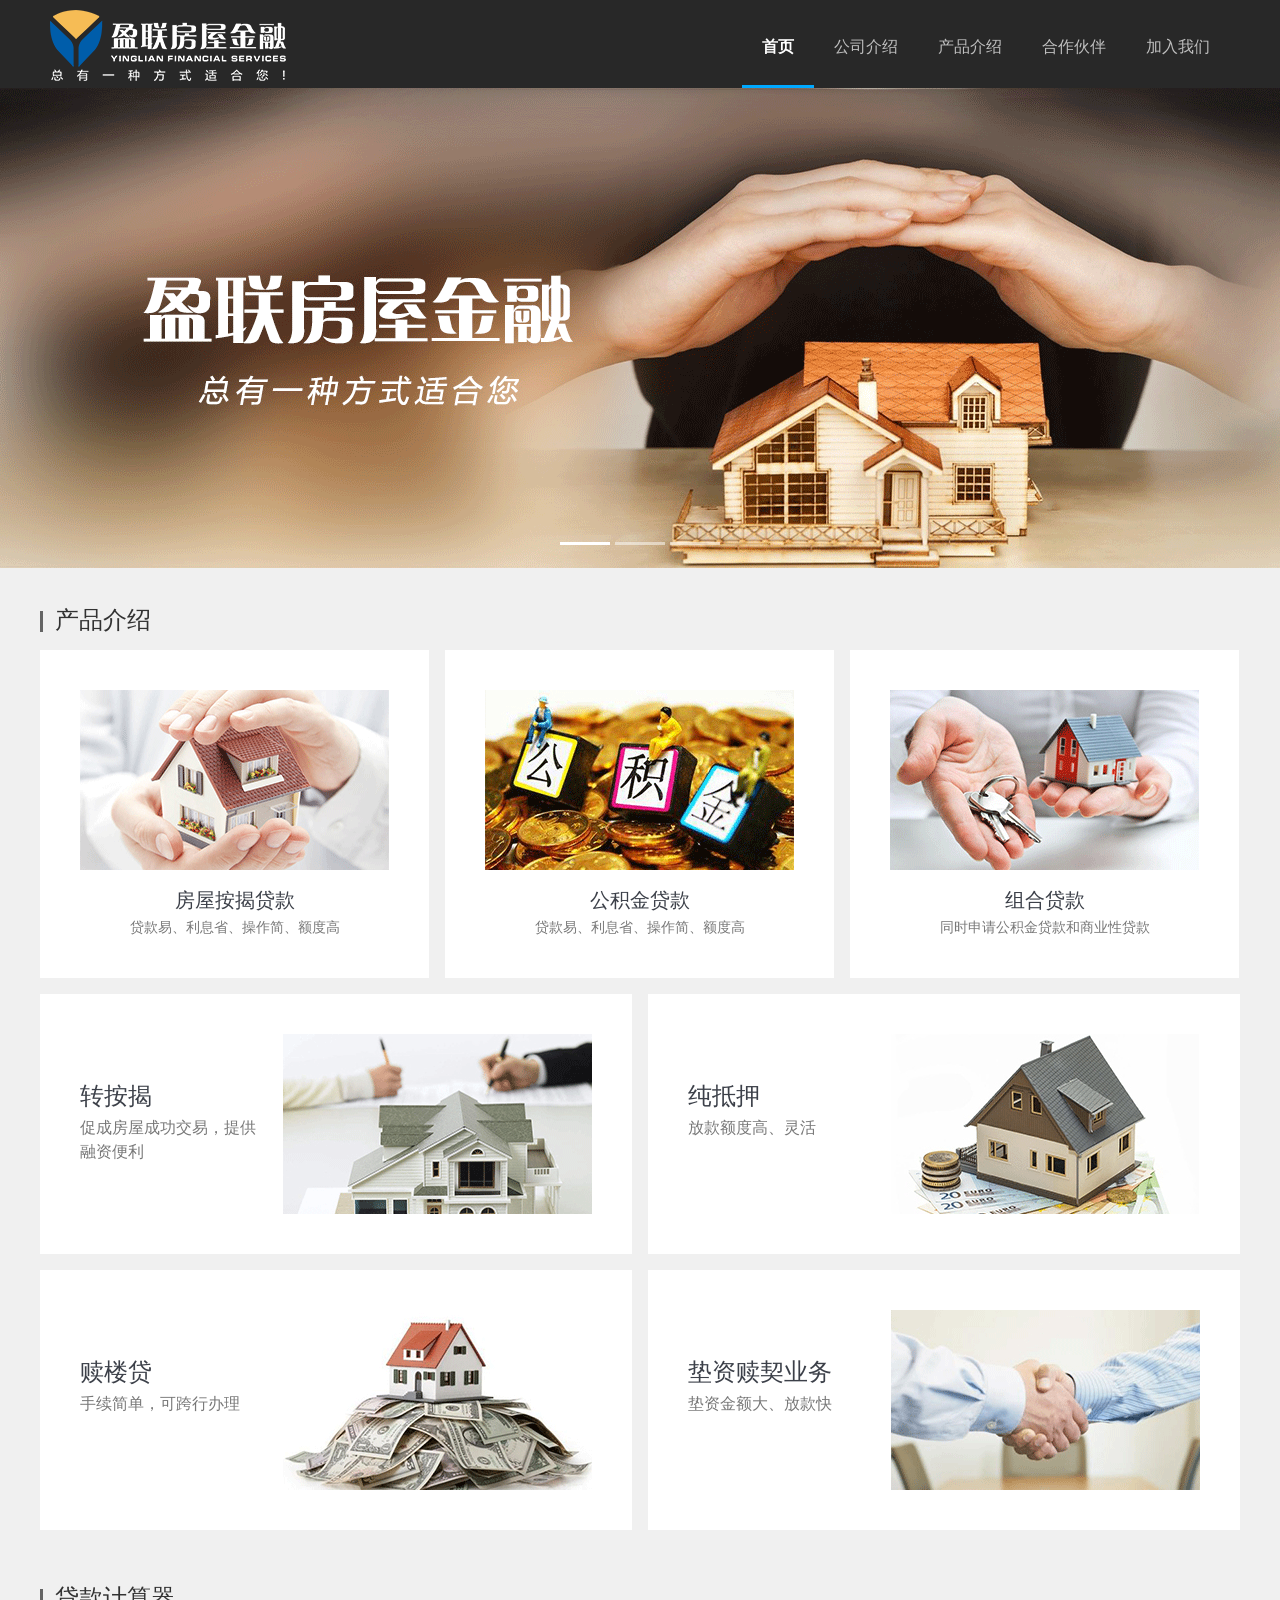
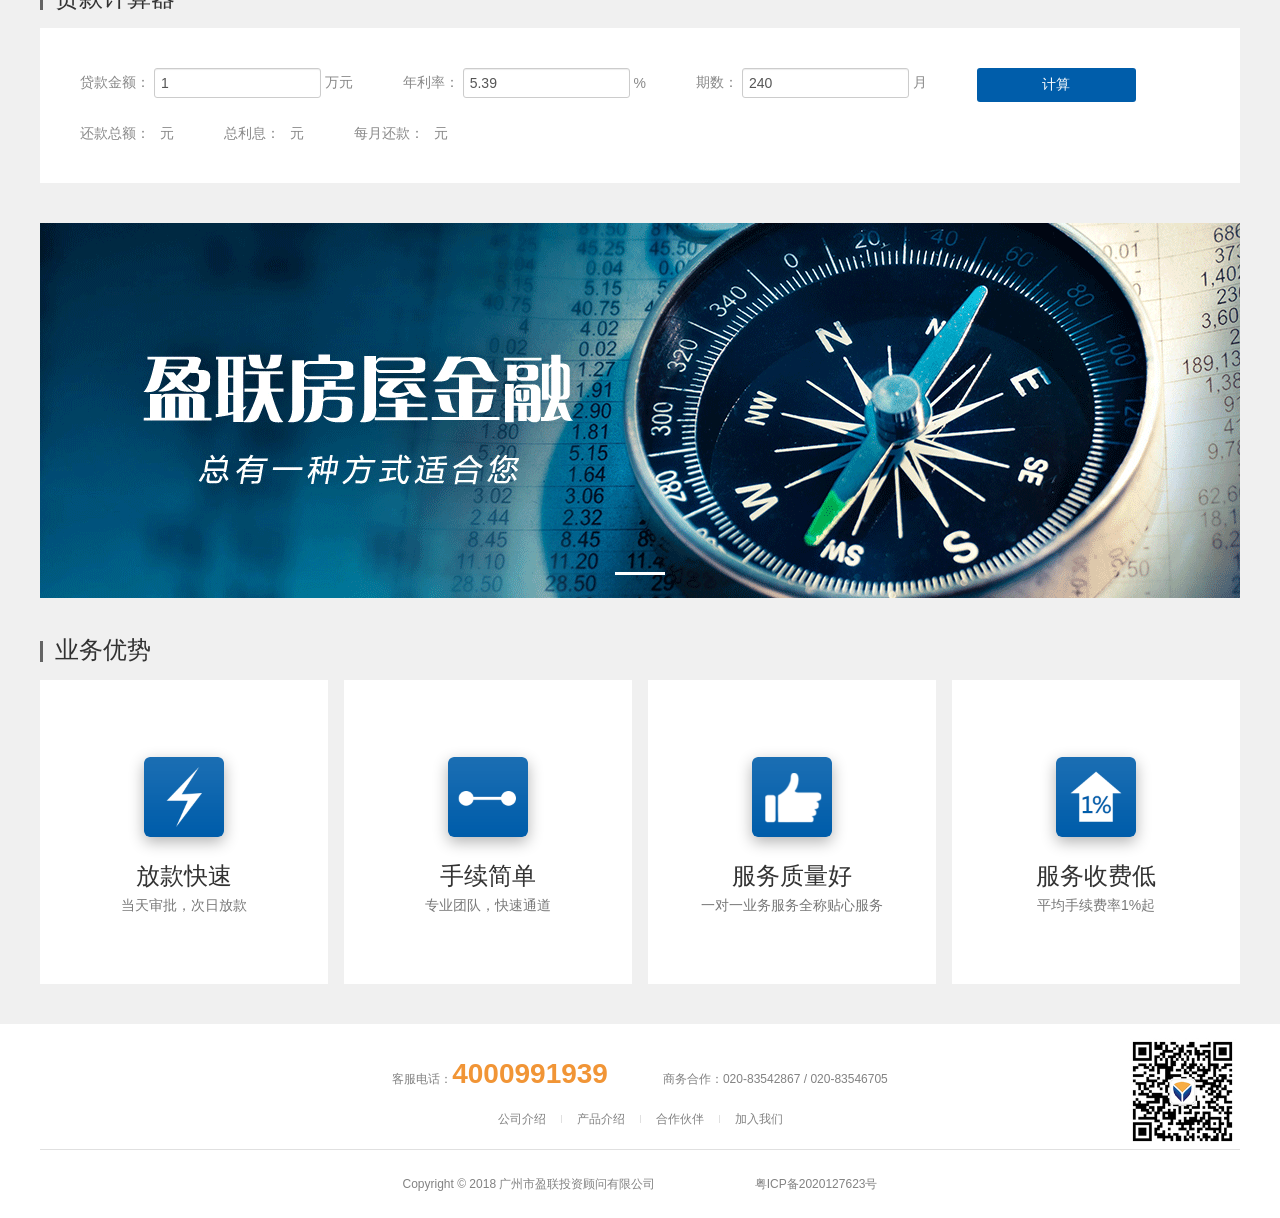
<file: index.html>
<!DOCTYPE HTML>
<html>
<head>
<meta charset="utf-8">
<title>首页-盈联房屋</title>
<meta name="keywords" content="盈联房屋,广州市盈联投资顾问有限公司,二手房贷款,房屋交易按揭,代办房屋交易,按揭咨询,金融服务,按揭服务,贷款手续,商业贷款,公积金贷款,公司介绍,服务介绍">
<meta name="description" content="盈联房屋-为您提供安全、透明、专业的房屋交易代办及咨询服务，手续简单,专业团队一对一贴心服务,手续费率1%起。">
<meta name="viewport" content="width=device-width, initial-scale=1.0">
<link href="css/common.css" rel="stylesheet">
<link href="css/style.css" rel="stylesheet" media="screen and (min-width: 1200px)">
<link href="css/mobilestyle.css" rel="stylesheet" media="screen and (max-width: 1199px)" />
<link href="css/swipeslider.css" rel="stylesheet" type="text/css">
<link rel="shortcut icon" href="img/favicon.ico">
</head>
<body class="body">
<!--******************** NAVBAR ********************-->
<div id="header" class="navbar-wrapper">
  <div class="navbar navbar-inverse navbar-fixed-top">
    <div class="navbar-inner">
      <div class="container"> <a onClick="show()" class="btn btn-navbar"> <span class="icon-bar"></span> <span class="icon-bar"></span> <span class="icon-bar"></span> </a>
        <h1 class="brand"><a href="index.html"><img src="img/logo.png"  alt="盈联房屋金融"/></a></h1>
        <nav id="nav" class="pull-right nav-collapse collapse hidenav">
          <ul id="menu-main" class="nav">
            <li><a class="active" title="首页" href="index.html">首页</a></li>
            <li><a title="公司介绍" href="company.html">公司介绍</a></li>
            <li><a title="产品介绍" href="product.html">产品介绍</a></li>
            <li><a title="合作伙伴" href="partner.html">合作伙伴</a></li>
            <li><a title="加入我们" href="caceer.html">加入我们</a></li>
          </ul>
        </nav>
      </div>
    </div>
  </div>
</div>
<div id="top"></div>
<!--******************** banner ********************-->
<div id="banner" class="section single-page">
  <article class="container">
    <section>
      <figure id="full_feature" class="swipslider">
        <ul class="sw-slides" style="transform: translateX(0px);">
          <li class="sw-slide slideimg1"> </li>
          <li class="sw-slide slideimg2"> </li>
          <li class="sw-slide slideimg3"> </li>
        </ul>
      </figure>
    </section>
  </article>
</div>
<!--******************** 产品介绍********************-->
<div id="product" class="section single-page scrollblock">
  <div class="container main">
    <h1 class="heading"><i class="title-decoration"></i>产品介绍</h1>
    <div class="row">
      <div class="col3 product">
        <div class="flexbox horizontal hor_s ver_c">
          <div class="mask2"><img src="img/product_img01.png" alt=""></div>
          <div class="inside">
            <h2>房屋按揭贷款</h2>
            <p>贷款易、利息省、操作简、额度高</p>
          </div>
        </div>
        <div class="ProductLink"><a title="房屋按揭贷款" href="ProductDetails.html#lyaj"></a></div>
      </div>
      <div class="col3 product">
        <div class="flexbox horizontal hor_s ver_c">
          <div class="mask2"><img src="img/product_img02.png" alt=""></div>
          <div class="inside">
            <h2>公积金贷款</h2>
            <p>贷款易、利息省、操作简、额度高</p>
          </div>
        </div>
        <div class="ProductLink"><a title="公积金贷款" href="ProductDetails.html#gjjdk"></a></div>
      </div>
      <div class="col3 product">
        <div class="flexbox horizontal hor_s ver_c">
          <div class="mask2"><img src="img/product_img03.png" alt=""></div>
          <div class="inside">
            <h2>组合贷款</h2>
            <p>同时申请公积金贷款和商业性贷款</p>
          </div>
        </div>
        <div class="ProductLink"><a title="组合贷款" href="ProductDetails.html#zhdk"></a></div>
      </div>
      <div class="col2 product">
        <div class="flexbox horizontal hor_s ver_c">
          <div class="mask2"><img src="img/product_img04.png" alt=""></div>
          <div class="inside">
            <h2>转按揭</h2>
            <p>促成房屋成功交易，提供融资便利</p>
          </div>
        </div>
        <div class="ProductLink"><a title="转按揭" href="ProductDetails.html#zaj"></a></div>
      </div>
      <div class="col2 product">
        <div class="flexbox horizontal hor_s ver_c">
          <div class="mask2"><img src="img/product_img05.png" alt=""></div>
          <div class="inside">
            <h2>纯抵押 </h2>
            <p>放款额度高、灵活</p>
          </div>
        </div>
        <div class="ProductLink"><a title="纯抵押" href="ProductDetails.html#cdy"></a></div>
      </div>
      <div class="col2 product">
        <div class="flexbox horizontal hor_s ver_c">
          <div class="mask2"><img src="img/product_img06.png" alt=""></div>
          <div class="inside">
            <h2>赎楼贷 </h2>
            <p>手续简单，可跨行办理</p>
          </div>
        </div>
        <div class="ProductLink"><a title="赎楼贷" href="ProductDetails.html#sld"></a></div>
      </div>
      <div class="col2 product">
        <div class="flexbox horizontal hor_s ver_c">
          <div class="mask2"><img src="img/product_img07.png" alt=""></div>
          <div class="inside">
            <h2>垫资赎契业务</h2>
            <p>垫资金额大、放款快</p>
          </div>
        </div>
        <div class="ProductLink"><a title="垫资赎契业务" href="ProductDetails.html#dzsq"></a></div>
      </div>
    </div>
  </div>
</div>
<!--******************** 贷款计算器  ********************-->
<div id="calculator" class="section single-page">
  <div class="container main">
    <h1 class="heading"><i class="title-decoration"></i>贷款计算器</h1>
    <div class="cont_box">
      <form class="cform-form">
        <div class="inputbar">
          <div class="span6 flexbox horizontal hor_s ver_c">
            <label>贷款金额：</label>
            <input type="number" id="TotalLoan" name="" placeholder="仅限到小数点后两位" class="cform-text" size="40" step="0.01" value="1"/>
            <span class="unit">万元</span> </div>
          <div class="span6 flexbox horizontal hor_s ver_c">
            <label>年利率：</label>
            <input type="number" id="AnnualInterestRate" name="" placeholder="仅限到小数点后三位" class="cform-text" size="40" step="0.001" value="5.39"/>
            <span class="unit">%</span> </div>
          <script>
            var placeHolder = function(ele){
            if(ele && !("placeholder" in document.createElement("input"))){
                placeholder = ele.getAttribute("placeholder");
 
                ele.onfocus = function(){
                    if(this.value === placeholder){
                        this.value = "";
                    }
                    this.style.color = "";
                }
                ele.onblur = function(){
                    if(this.value === ""){
                        this.value = placeholder;
                        this.style.color = "#cccccc";
                    }
                };
                if(ele.value === ""){
                    ele.value = placeholder;
                    ele.style.color = "#cccccc";
                }
            }
        }
            </script>
          <div class="span6 flexbox horizontal hor_s ver_c">
            <label>期数：</label>
            <input type="number" id="NumberOfPeriods" name="" placeholder="请输入整数" class="cform-text" size="40" value="240" />
            <span class="unit">月</span> </div>
          <div class="pull-left">
            <input type="button" value="计算" class="cform-submit pull-left" onClick="count()" />
          </div>
        </div>
      </form>
      <div class="calculation_results clearfix clear">
        <div class="item1">还款总额：<b id="TotalRepayment"></b>元</div>
        <div class="item1">总利息：<b id="TotalInterest"></b>元</div>
        <div class="item1">每月还款：<b id="MonthlyRepayment"></b>元</div>
      </div>
    </div>
  </div>
</div>
<div id="adv" class="section single-page">
  <article class="container">
    <section>
      <figure id="con_feature" class="swipslider">
        <ul class="sw-slides" style="transform: translateX(0px);">
          <li class="sw-slide slideimg_s1"> </li>
          <!-- <li class="sw-slide slideimg_s2"> </li>
          <li class="sw-slide slideimg_s3"> </li> -->
        </ul>
      </figure>
    </section>
  </article>
</div>
<!--******************** 业务优势  ********************-->
<div id="ywys" class="section single-page">
  <div class="container main">
    <h1 class="heading"><i class="title-decoration"></i>业务优势</h1>
    <div class="row flexbox horizontal con_ywys">
      <div class="span3">
        <div class="icon_ywys"><img src="img/icon_ywys01.png"  alt=""/></div>
        <h2>放款快速</h2>
        <p>当天审批，次日放款</p>
      </div>
      <div class="span3">
        <div class="icon_ywys"><img src="img/icon_ywys02.png"  alt=""/></div>
        <h2>手续简单</h2>
        <p>专业团队，快速通道</p>
      </div>
      <div class="span3">
        <div class="icon_ywys"><img src="img/icon_ywys03.png"  alt=""/></div>
        <h2>服务质量好</h2>
        <p>一对一业务服务<span class="block hide">，</span>全称贴心服务</p>
      </div>
      <div class="span3">
        <div class="icon_ywys"><img src="img/icon_ywys04.png"  alt=""/></div>
        <h2>服务收费低</h2>
        <p>平均手续费率1%起</p>
      </div>
    </div>
  </div>
</div>
<!--***********************页脚**************************-->
<div class="footer-wrapper">
  <div class="container">
    <div class="footer">
      <div class="ORcode_wrapper">
        <div class="ORcode_img"><img src="img/QRcode.png"  alt=""/></div>
      </div>
      <p><span class="block">客服电话：<b class="orange">4000991939</b></span><span class="block">商务合作：020-83542867<i class="rightSlash"> / </i><em class="block">020-83546705</em></span></p>
      <p class="sitemap"><a href="company.html">公司介绍</a><i class="interval_line"></i><a href="product.html">产品介绍</a><i class="interval_line"></i><a href="partner.html">合作伙伴</a><i class="interval_line"></i><a href="caceer.html">加入我们</a></p>
      <hr>
      <p class="copyright"><span class="offset_r2">Copyright © 2018 广州市盈联投资顾问有限公司</span>
        <a href="https://beian.miit.gov.cn/"><span class="block">粤ICP备2020127623号</span></a>
      </p>
    </div>
  </div>
</div>
<script type="text/javascript" src="js/response.js"></script>
<script type="text/javascript" src="js/mobile.js"></script>
<script src="js/jquery.min.js"></script>
<script type="text/javascript" src="js/swipeslider.min.js"></script>
<script type="text/javascript" src="js/calculator.js"></script>
<script type="text/javascript">
		$(window).load(function() {
		      $('#full_feature').swipeslider();
			  $('#con_feature').swipeslider();
		    });
	</script>
</body>
</html>
</file>
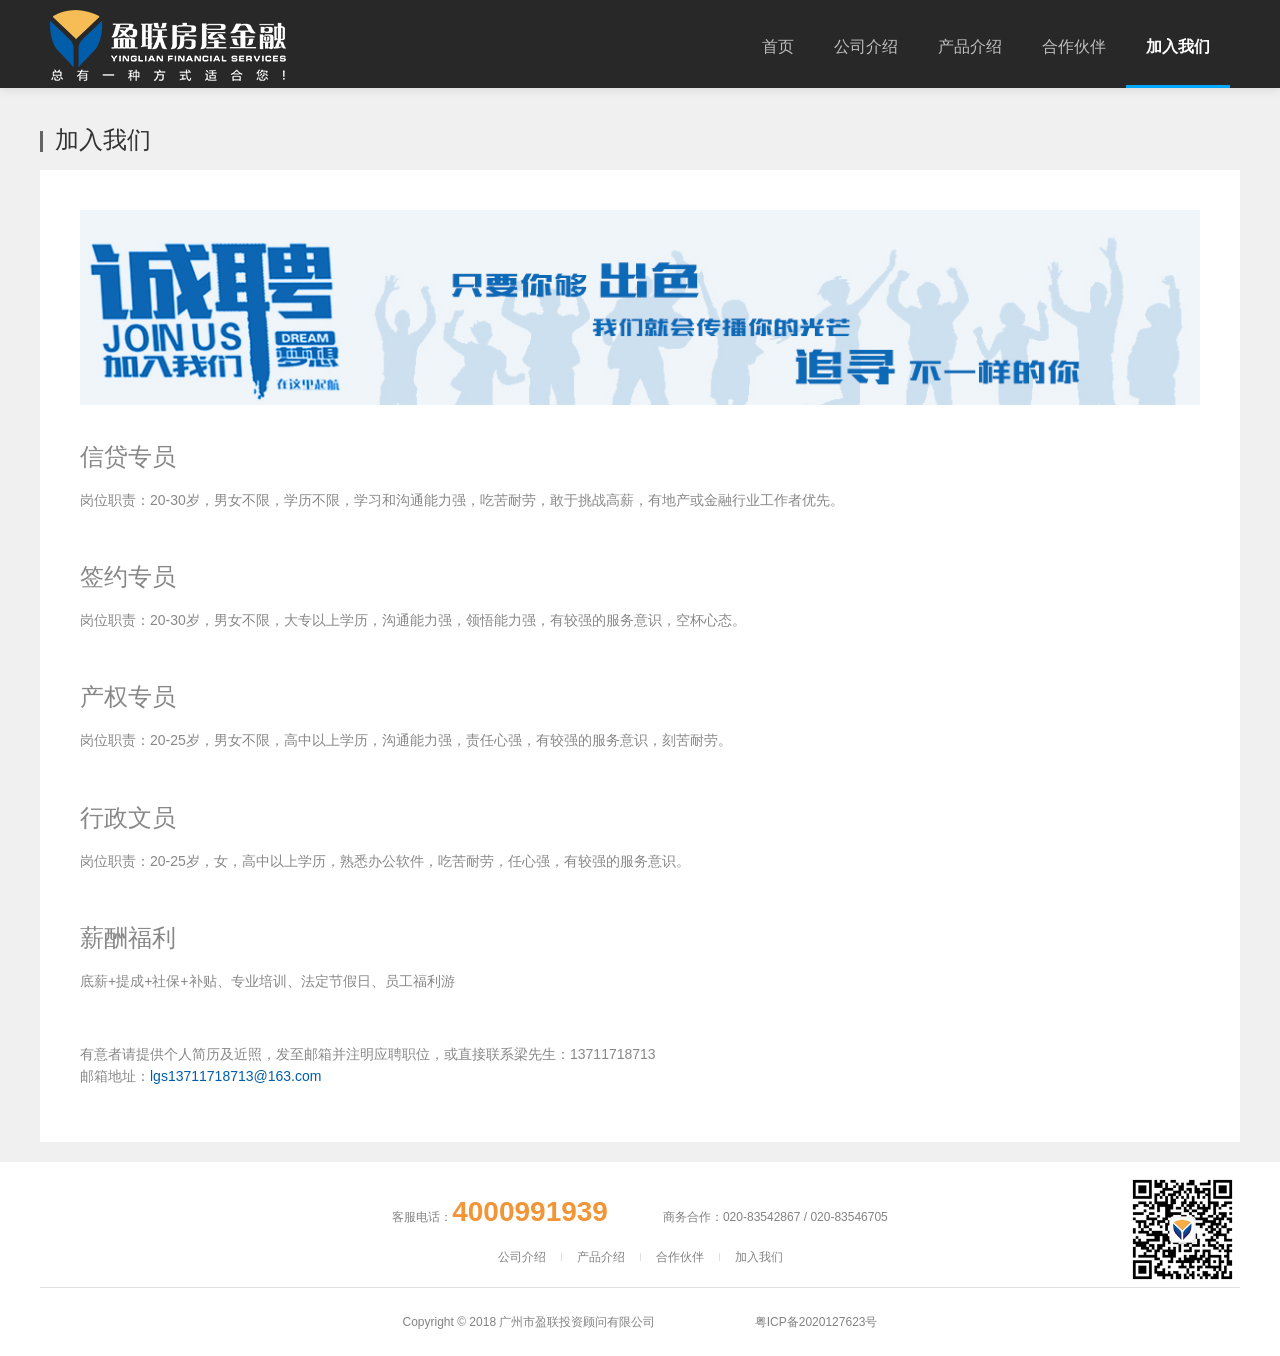
<file: caceer.html>
<!DOCTYPE HTML>
<html>
<head>
<meta charset="utf-8">
<title>加入我们-盈联房屋金融</title>
<meta name="keywords" content="公司招聘,招贤纳士,岗位需求,加入我们">
<meta name="description" content="广州市盈联投资顾问有限公司是一家深耕本地的地产金融服务公司.现面向广大社会诚招各类精英人才。加入盈联，成就你的人生梦想。">
<meta name="viewport" content="width=device-width, initial-scale=1.0">
<link href="css/common.css" rel="stylesheet">
<link href="css/style.css" rel="stylesheet" media="screen and (min-width: 1200px)">
<link href="css/mobilestyle.css" rel="stylesheet" media="screen and (max-width: 1199px)" />
<link href="css/swipeslider.css" rel="stylesheet" type="text/css">
<link rel="shortcut icon" href="img/favicon.ico">
<script type="text/javascript" src="js/response.js"></script>
<script type="text/javascript" src="js/mobile.js"></script>
</head>
<body class="body">
<!--******************** NAVBAR ********************-->
<div id="header" class="navbar-wrapper">
  <div class="navbar navbar-inverse navbar-fixed-top">
    <div class="navbar-inner">
      <div class="container"> <a onClick="show()" class="btn btn-navbar"> <span class="icon-bar"></span> <span class="icon-bar"></span> <span class="icon-bar"></span> </a>
        <h1 class="brand"><a href="index.html"><img src="img/logo.png"  alt="盈联房屋金融"/></a></h1>
        <nav id="nav" class="pull-right nav-collapse collapse hidenav">
          <ul id="menu-main" class="nav">
            <li><a title="首页" href="index.html">首页</a></li>
            <li><a title="公司介绍" href="company.html">公司介绍</a></li>
            <li><a title="产品介绍" href="product.html">产品介绍</a></li>
            <li><a title="合作伙伴" href="partner.html">合作伙伴</a></li>
            <li><a class="active" title="加入我们" href="caceer.html">加入我们</a></li>
          </ul>
        </nav>
      </div>
    </div>
  </div>
</div>
<div id="top"></div>
<!--******************** 加入我们 ********************-->
<div id="caceer" class="section single-page">
  <div class="container">
    <h1 class="heading"><i class="title-decoration"></i>加入我们</h1>
    <div class="cont_box">
      <p class="imgrow"><img src="img/caceer.png"  alt=""/></p>
      <div class="article">
        <h1>信贷专员</h1>
        <p> 岗位职责：20-30岁，男女不限，学历不限，学习和沟通能力强，吃苦耐劳，敢于挑战高薪，有地产或金融行业工作者优先。 </p>
        <h1>签约专员</h1>
        <p> 岗位职责：20-30岁，男女不限，大专以上学历，沟通能力强，领悟能力强，有较强的服务意识，空杯心态。 </p>
        <h1>产权专员</h1>
        <p> 岗位职责：20-25岁，男女不限，高中以上学历，沟通能力强，责任心强，有较强的服务意识，刻苦耐劳。 </p>
        <h1>行政文员</h1>
        <p> 岗位职责：20-25岁，女，高中以上学历，熟悉办公软件，吃苦耐劳，任心强，有较强的服务意识。 </p>
        <h1>薪酬福利</h1>
        <p>底薪+提成+社保+补贴、专业培训、法定节假日、员工福利游</p>
        <p>&nbsp;</p>
        <p>有意者请提供个人简历及近照，发至邮箱并注明应聘职位，或直接联系梁先生：13711718713<br>
          邮箱地址：<a href="mailto:lgs13711718713@163.com">lgs13711718713@163.com</a></p>
      </div>
    </div>
  </div>
</div>

<!--***********************页脚**************************-->
<div class="footer-wrapper">
  <div class="container">
    <div class="footer">
      <div class="ORcode_wrapper">
        <div class="ORcode_img"><img src="img/QRcode.png"  alt=""/></div>
      </div>
      <p><span class="block">客服电话：<b class="orange">4000991939</b></span><span class="block">商务合作：020-83542867<i class="rightSlash"> / </i><em class="block">020-83546705</em></span></p>
      <p class="sitemap"><a href="company.html">公司介绍</a><i class="interval_line"></i><a href="product.html">产品介绍</a><i class="interval_line"></i><a href="partner.html">合作伙伴</a><i class="interval_line"></i><a href="caceer.html">加入我们</a></p>
      <hr>
      <p class="copyright"><span class="offset_r2">Copyright © 2018 广州市盈联投资顾问有限公司</span>
        <a href="https://beian.miit.gov.cn/"><span class="block">粤ICP备2020127623号</span></a>
      </p>
    </div>
  </div>
</div>
</body>
</html>
</file>
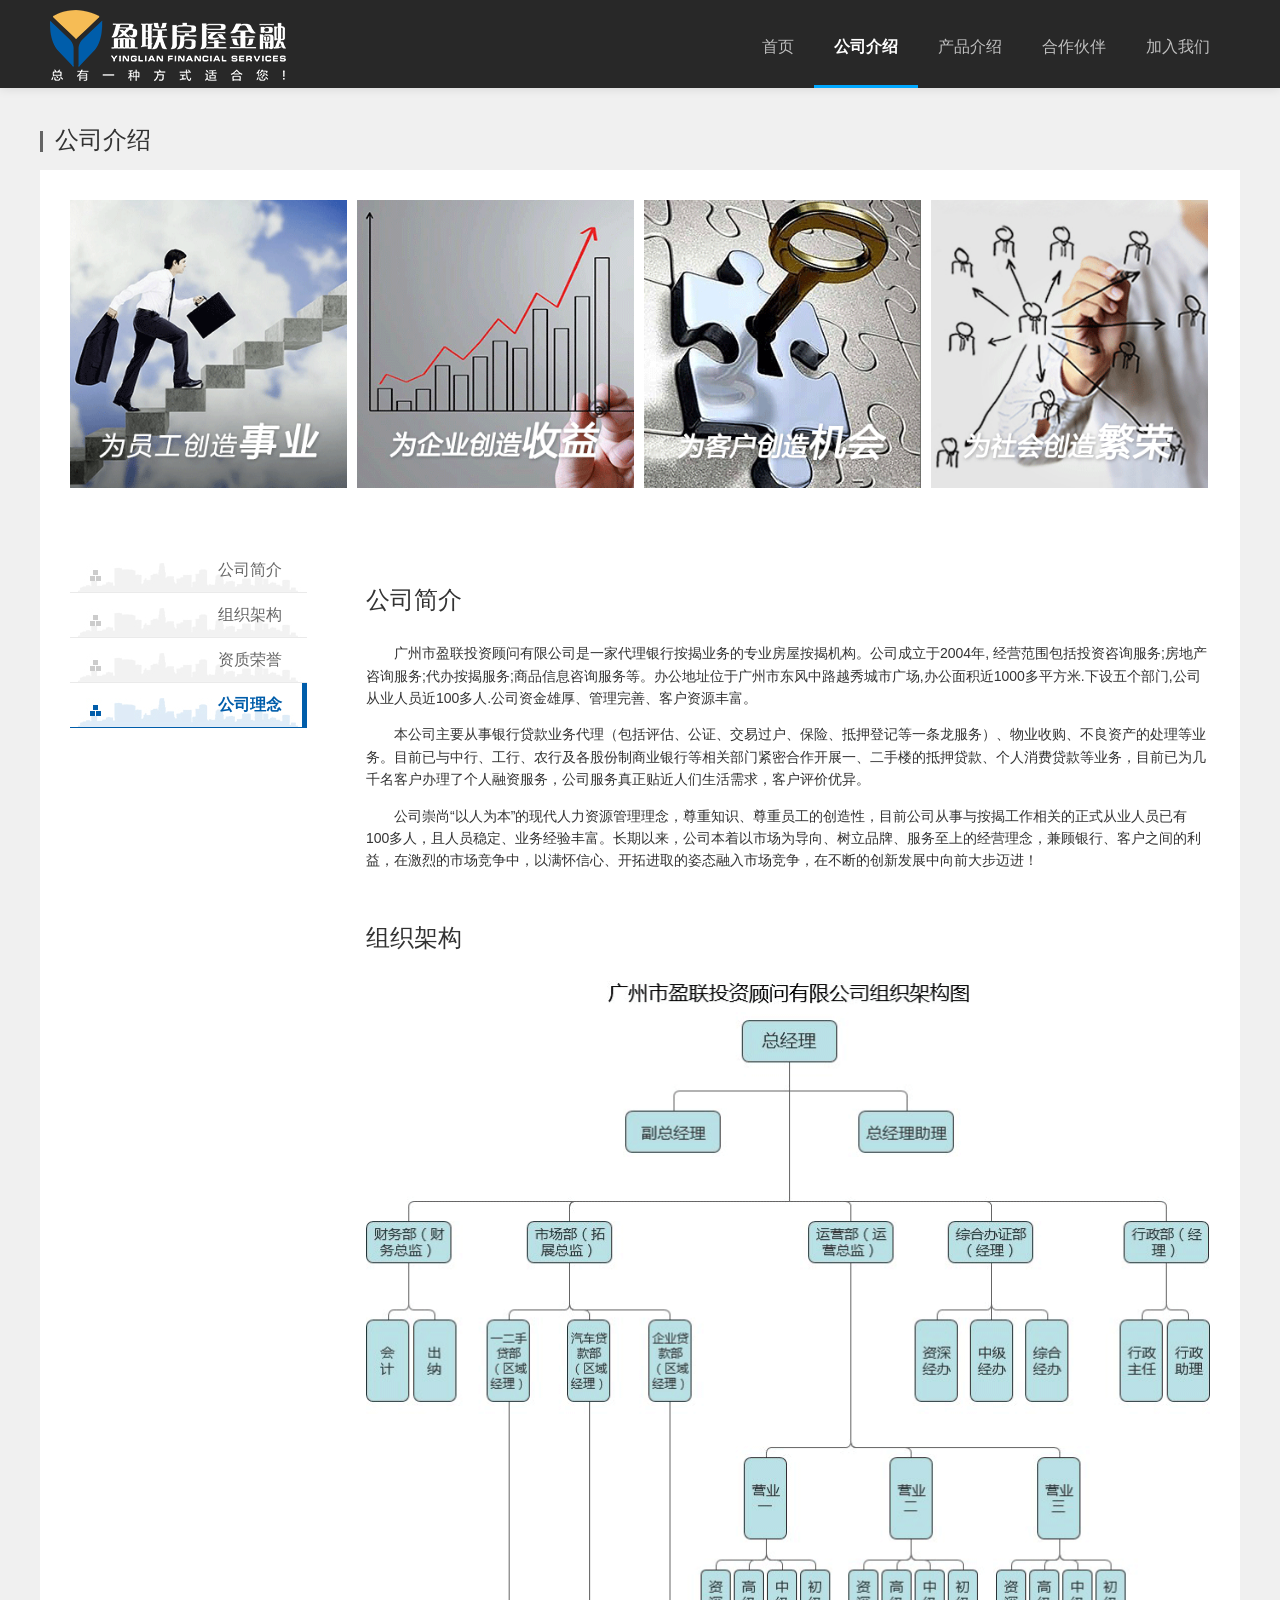
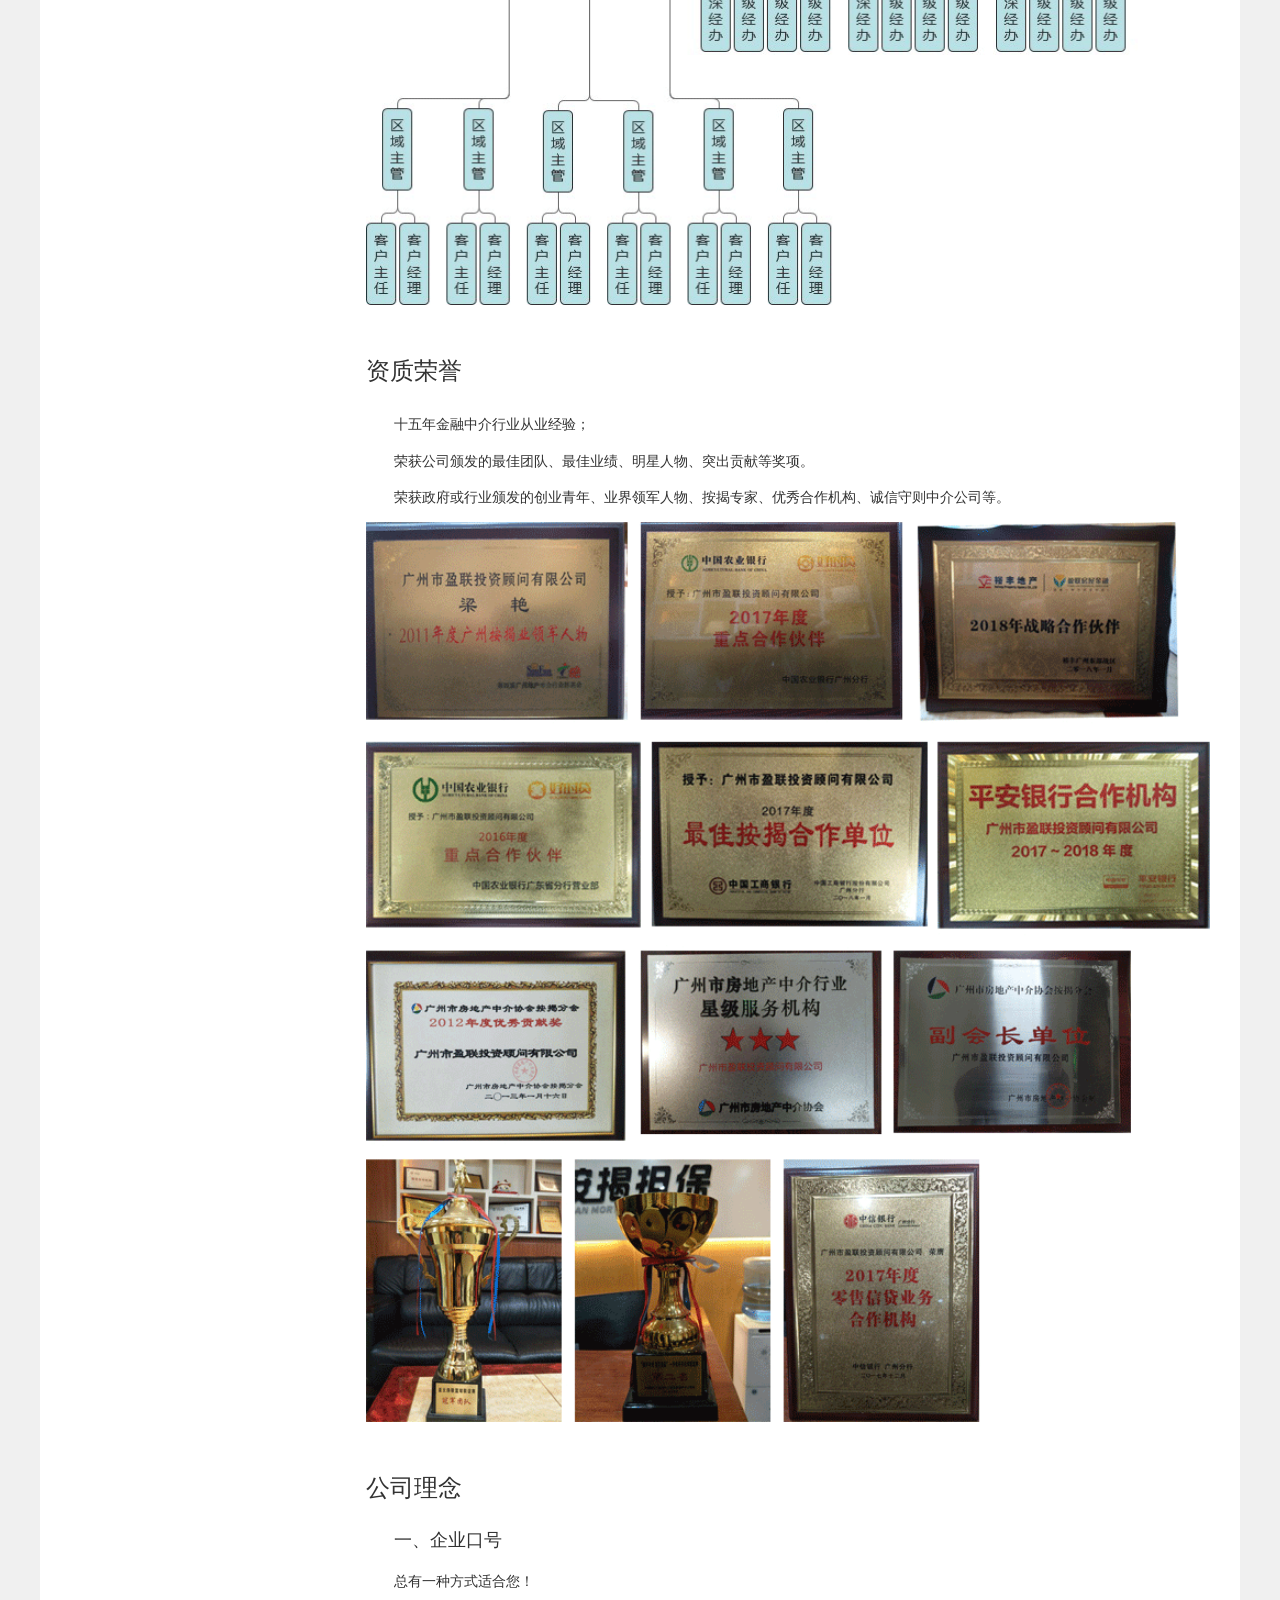
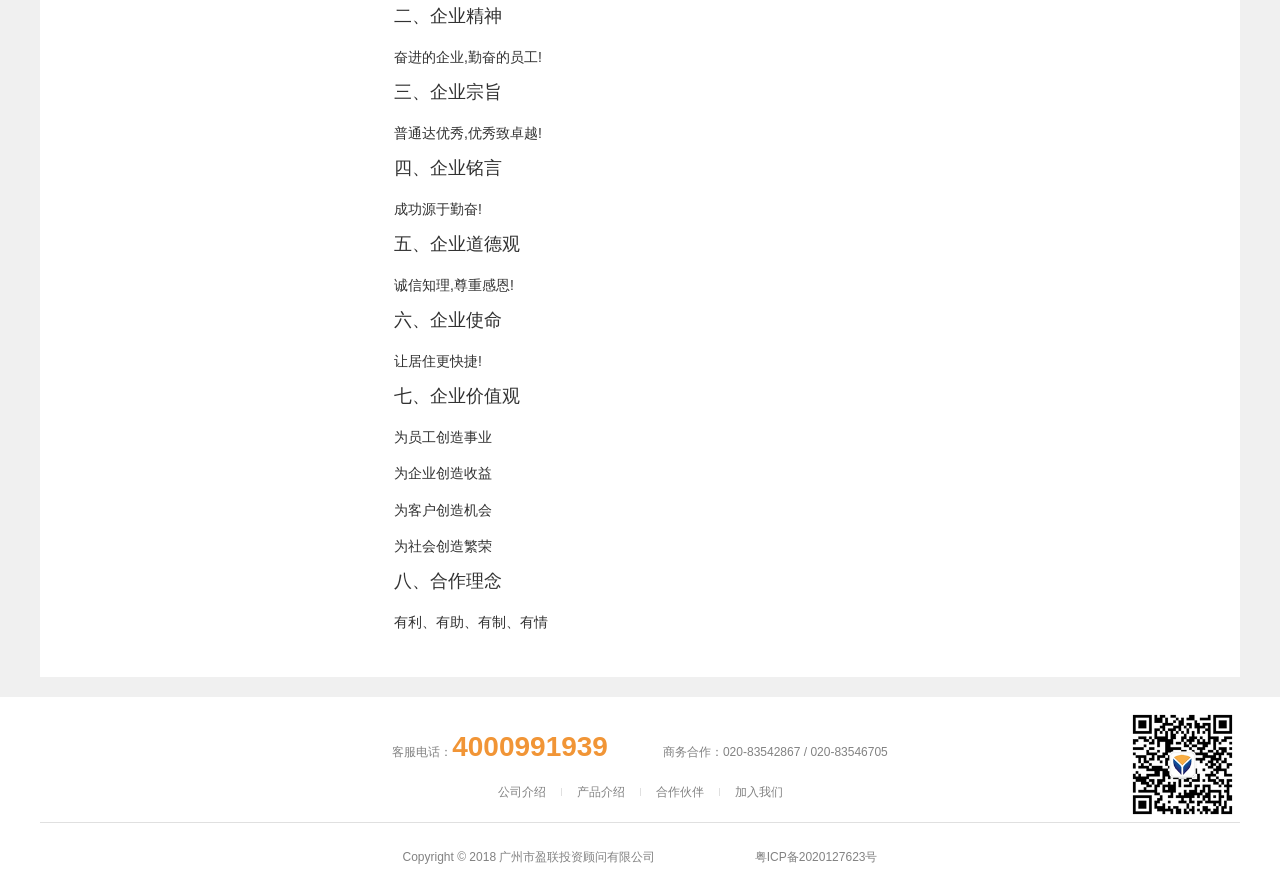
<file: company.html>
<!DOCTYPE HTML>
<html>
<head>
<meta charset="utf-8">
<title>公司介绍-盈联房屋</title>
<meta name="keywords" content="公司介绍,企业介绍,公司简介,组织架构,资质荣誉,公司理念">
<meta name="description" content="盈联房屋-为您提供评估、公证、交易过户、保险、抵押登记一条龙优质服务，真正贴近您的生活需求，为您排忧解难。">
<meta name="viewport" content="width=device-width, initial-scale=1.0">
<link href="css/common.css" rel="stylesheet">
<link href="css/style.css" rel="stylesheet" media="screen and (min-width: 1200px)">
<link href="css/mobilestyle.css" rel="stylesheet" media="screen and (max-width: 1199px)" />
<link href="css/swipeslider.css" rel="stylesheet" type="text/css">
<link rel="shortcut icon" href="img/favicon.ico">
<script type="text/javascript" src="js/response.js"></script>
<script type="text/javascript" src="js/mobile.js"></script>
</head>
<body class="body">
<!--******************** NAVBAR ********************-->
<div id="header" class="navbar-wrapper">
  <div class="navbar navbar-inverse navbar-fixed-top">
    <div class="navbar-inner">
      <div class="container"> <a onClick="show()" class="btn btn-navbar"> <span class="icon-bar"></span> <span class="icon-bar"></span> <span class="icon-bar"></span> </a>
        <h1 class="brand"><a href="index.html"><img src="img/logo.png"  alt="盈联房屋金融"/></a></h1>
        <nav id="nav" class="pull-right nav-collapse collapse hidenav">
          <ul id="menu-main" class="nav">
            <li><a title="首页" href="index.html">首页</a></li>
            <li><a class="active" title="公司介绍" href="company.html">公司介绍</a></li>
            <li><a title="产品介绍" href="product.html">产品介绍</a></li>
            <li><a title="合作伙伴" href="partner.html">合作伙伴</a></li>
            <li><a title="加入我们" href="caceer.html">加入我们</a></li>
          </ul>
        </nav>
      </div>
    </div>
  </div>
</div>
<div id="top"></div>
<!--******************** 公司介绍 ********************-->
<div id="company" class="section single-page">
  <div class="container">
    <h1 class="heading"><i class="title-decoration"></i>公司介绍</h1>
    <div class="inner_box"> 
      <!--********* 企业文化**********-->
      <ul class="qywh flexbox horizontal">
        <li><img src="img/company_img1.png"  alt="为员工创造事业"/></li>
        <li><img src="img/company_img2.png"  alt="为企业创造收益"/></li>
        <li><img src="img/company_img3.png"  alt="为客户创造机会"/></li>
        <li><img src="img/company_img4.png"  alt="为社会创造繁荣"/></li>
      </ul>
      <div class="articlewrap"> 
        <!--********* 左侧菜单**********-->
        <div id="leftmenu" class="leftmenu">
          <ul id="nav-box" class="gsjs">
            <li class="cur"><a href="#gsjj">公司简介</a></li>
            <li><a href="#zzjg">组织架构</a></li>
            <li><a href="#zzry">资质荣誉</a></li>
            <li><a href="#gsln">公司理念</a></li>
          </ul>
        </div>
        <div class="article" id="text">
          <div>
            <div class="anchorwrap">
              <div id="gsjj"></div>
            </div>
            <h1>公司简介</h1>
            <p>广州市盈联投资顾问有限公司是一家代理银行按揭业务的专业房屋按揭机构。公司成立于2004年, 经营范围包括投资咨询服务;房地产咨询服务;代办按揭服务;商品信息咨询服务等。办公地址位于广州市东风中路越秀城市广场,办公面积近1000多平方米.下设五个部门,公司从业人员近100多人.公司资金雄厚、管理完善、客户资源丰富。</p>
            <p>本公司主要从事银行贷款业务代理（包括评估、公证、交易过户、保险、抵押登记等一条龙服务）、物业收购、不良资产的处理等业务。目前已与中行、工行、农行及各股份制商业银行等相关部门紧密合作开展一、二手楼的抵押贷款、个人消费贷款等业务，目前已为几千名客户办理了个人融资服务，公司服务真正贴近人们生活需求，客户评价优异。</p>
            <p>公司崇尚“以人为本”的现代人力资源管理理念，尊重知识、尊重员工的创造性，目前公司从事与按揭工作相关的正式从业人员已有100多人，且人员稳定、业务经验丰富。长期以来，公司本着以市场为导向、树立品牌、服务至上的经营理念，兼顾银行、客户之间的利益，在激烈的市场竞争中，以满怀信心、开拓进取的姿态融入市场竞争，在不断的创新发展中向前大步迈进！</p>
          </div>
          <div>
            <div class="anchorwrap">
              <div id="zzjg"></div>
            </div>
            <h1>组织架构</h1>
            <p class="imgrow"><img src="img/zzjg.png"  alt=""/></p>
          </div>
          <div>
            <div class="anchorwrap">
              <div id="zzry"></div>
            </div>
            <h1>资质荣誉</h1>
            <p>十五年金融中介行业从业经验；</p>
            <p>荣获公司颁发的最佳团队、最佳业绩、明星人物、突出贡献等奖项。</p>
            <p>荣获政府或行业颁发的创业青年、业界领军人物、按揭专家、优秀合作机构、诚信守则中介公司等。</p>
            <p class="imgrow"><img src="img/zzry.png"  alt=""/></p>
          </div>
          <div>
            <div class="anchorwrap">
              <div id="gsln"></div>
            </div>
            <h1>公司理念</h1>
            <h2>一、企业口号</h2>
            <p>总有一种方式适合您！</p>
            <h2>二、企业精神</h2>
            <p>奋进的企业,勤奋的员工!</p>
            <h2>三、企业宗旨</h2>
            <p>普通达优秀,优秀致卓越!</p>
            <h2>四、企业铭言</h2>
            <p>成功源于勤奋!</p>
            <h2>五、企业道德观</h2>
            <p>诚信知理,尊重感恩!</p>
            <h2>六、企业使命</h2>
            <p>让居住更快捷!</p>
            <h2>七、企业价值观</h2>
            <p>为员工创造事业</p>
            <p>为企业创造收益</p>
            <p>为客户创造机会</p>
            <p>为社会创造繁荣</p>
            <h2>八、合作理念</h2>
            <p>有利、有助、有制、有情</p>
          </div>
        </div>
        <div class="clear"></div>
      </div>
    </div>
  </div>
</div>
<!--***********************页脚**************************-->
<div class="footer-wrapper">
  <div class="container">
    <div class="footer">
      <div class="ORcode_wrapper">
        <div class="ORcode_img"><img src="img/QRcode.png"  alt=""/></div>
      </div>
      <p><span class="block">客服电话：<b class="orange">4000991939</b></span><span class="block">商务合作：020-83542867<i class="rightSlash"> / </i><em class="block">020-83546705</em></span></p>
      <p class="sitemap"><a href="company.html">公司介绍</a><i class="interval_line"></i><a href="product.html">产品介绍</a><i class="interval_line"></i><a href="partner.html">合作伙伴</a><i class="interval_line"></i><a href="caceer.html">加入我们</a></p>
      <hr>
      <p class="copyright"><span class="offset_r2">Copyright © 2018 广州市盈联投资顾问有限公司</span>
        <a href="https://beian.miit.gov.cn/"><span class="block">粤ICP备2020127623号</span></a>
      </p>
    </div>
  </div>
</div>
<script>
var navContainer = document.getElementById("leftmenu");
var navBox = document.getElementById("nav-box");
var text = document.getElementById("text");
var navBoxChild = navBox.children;
var textChild = text.children;
var a = navBox.offsetHeight;
window.onscroll = function(){
    var scrollTop = document.documentElement.scrollTop || window.pageYOffset || document.body.scrollTop;
    if(scrollTop >= 430){
        navContainer.className = "leftmenu fixedmenu";
    }else{
        navContainer.className = "leftmenu";
    }
    //当导航与相应文档接触的时候自动切换
    //method1
    for(var i=0;i<navBoxChild.length;i++){
        if( scrollTop + a >= textChild[i].offsetTop){
            for(var j=0;j<navBoxChild.length;j++){
                navBoxChild[j].className = "";
            }
            navBoxChild[i].className = "cur";
       }
    }
};
for(var i=0;i<navBoxChild.length;i++){
    var interval;
    navBoxChild[i].index = i;
    navBoxChild[i].onclick = function(){
        var self = this;
        clearInterval(interval);
        interval = setInterval(function(){
            if(document.body.scrollTop + a<=textChild[self.index].offsetTop){
                document.body.scrollTop += 90;
                if(document.body.scrollTop + a>=textChild[self.index].offsetTop){
                    document.body.scrollTop = textChild[self.index].offsetTop-a;
                    clearInterval(interval);
                }
            }else{
                document.body.scrollTop /= 1.1;
                if(document.body.scrollTop + a<=textChild[self.index].offsetTop){
                    document.body.scrollTop = textChild[self.index].offsetTop-a;
                    clearInterval(interval);
                }
            }
        },90);
    };
}
</script>
</body>
</html>
</file>
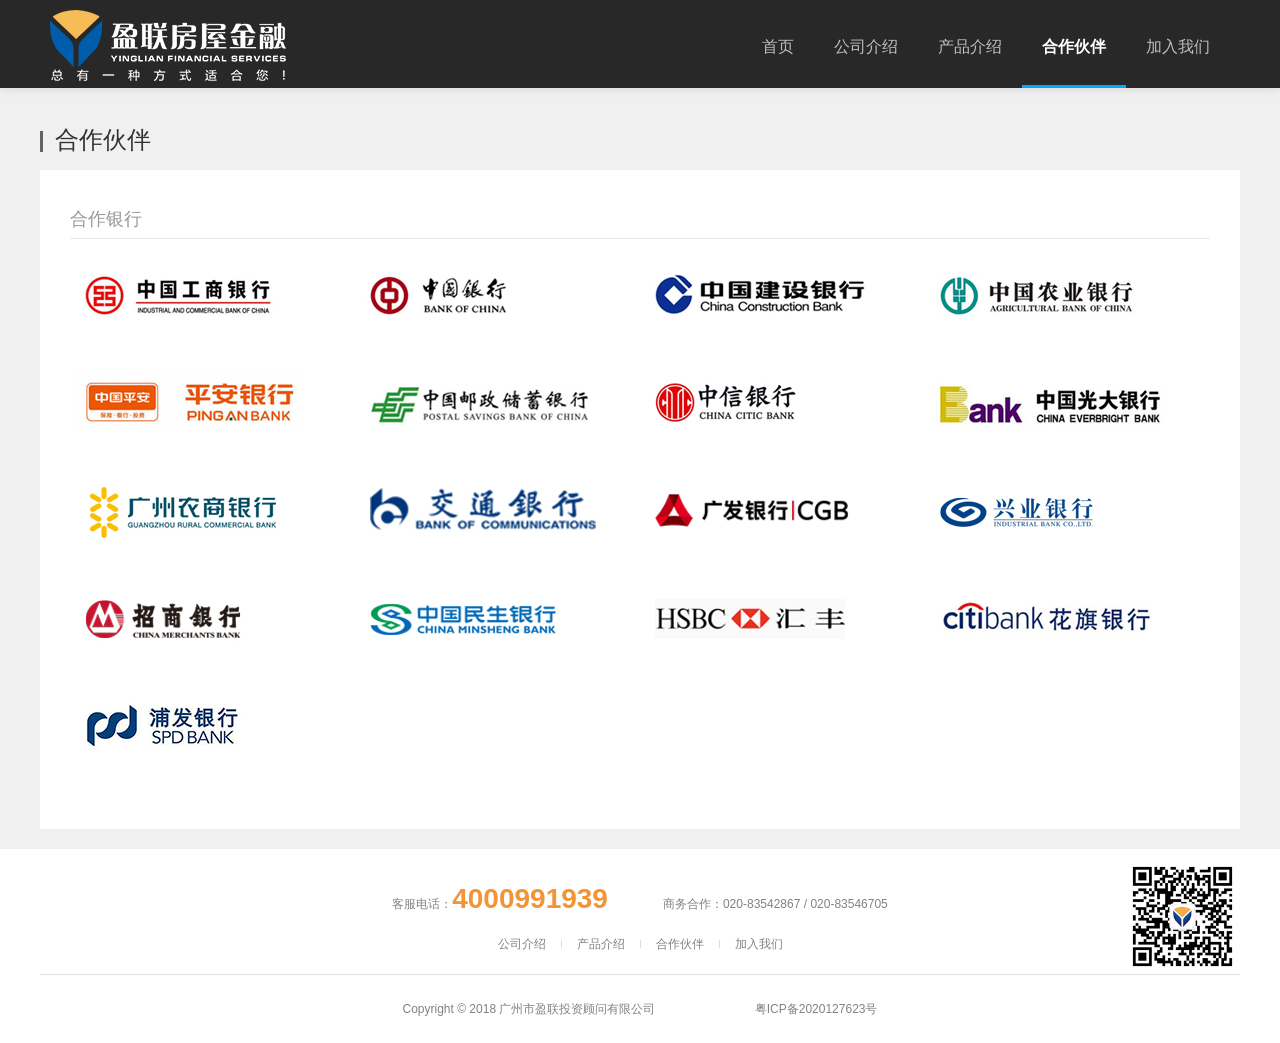
<file: partner.html>
<!DOCTYPE HTML>
<html>
<head>
<meta charset="utf-8">
<title>合作伙伴-盈联房屋</title>
<meta name="keywords" content="银行按揭,银行贷款,房屋金融,按揭平台">
<meta name="description" content="盈联已与中行、工行、农行及各股份制商业银行等相关部门紧密合作，目前已为几千名客户提供房屋交易服务。">
<meta name="viewport" content="width=device-width, initial-scale=1.0">
<link href="css/common.css" rel="stylesheet">
<link href="css/style.css" rel="stylesheet" media="screen and (min-width: 1200px)">
<link href="css/mobilestyle.css" rel="stylesheet" media="screen and (max-width: 1199px)" />
<link href="css/swipeslider.css" rel="stylesheet" type="text/css">
<link rel="shortcut icon" href="img/favicon.ico">
<script type="text/javascript" src="js/response.js"></script>
<script type="text/javascript" src="js/mobile.js"></script>
</head>
<body class="body">
<!--******************** NAVBAR ********************-->
<div id="header" class="navbar-wrapper">
  <div class="navbar navbar-inverse navbar-fixed-top">
    <div class="navbar-inner">
      <div class="container"> <a onClick="show()" class="btn btn-navbar"> <span class="icon-bar"></span> <span class="icon-bar"></span> <span class="icon-bar"></span> </a>
        <h1 class="brand"><a href="index.html"><img src="img/logo.png"  alt="盈联房屋金融"/></a></h1>
        <nav id="nav" class="pull-right nav-collapse collapse hidenav">
          <ul id="menu-main" class="nav">
            <li><a title="首页" href="index.html">首页</a></li>
            <li><a title="公司介绍" href="company.html">公司介绍</a></li>
            <li><a title="产品介绍" href="product.html">产品介绍</a></li>
            <li><a class="active" title="合作伙伴" href="partner.html">合作伙伴</a></li>
            <li><a title="加入我们" href="caceer.html">加入我们</a></li>
          </ul>
        </nav>
      </div>
    </div>
  </div>
</div>
<div id="top"></div>
<!--******************** 合作伙伴 ********************-->
<div id="partner" class="section single-page">
  <div class="container">
    <h1 class="heading"><i class="title-decoration"></i>合作伙伴</h1>
    <div class="inner_box">
      <div class="article">
        <h1 class="">合作银行</h1>
        <ul class="partnerlist">
          <li><a href="http://www.icbc.com.cn/icbc/"><img src="img/pantner_img01.png"  alt="中国工商银行"/></a></li>
          <li><a href="http://www.boc.cn/"><img src="img/pantner_img02.png"  alt="中国银行"/></a></li>
          <li><a href="http://www.ccb.com"><img src="img/pantner_img03.png"  alt="中国建设银行"/></a></li>
          <li><a href="http://www.abchina.com/cn/"><img src="img/pantner_img04.png"  alt="中国农业银行"/></a></li>
          <li><a href="http://www.pingan.com/"><img src="img/pantner_img05.png"  alt="平安银行"/></a></li>
          <li><a href="http://www.psbc.com/cn/"><img src="img/pantner_img06.png"  alt="中国邮政储蓄银行"/></a></li>
          <li><a href="http://www.citicbank.com/"><img src="img/pantner_img07.png"  alt="中信银行"/></a></li>
          <li><a href="http://www.cebbank.com/"><img src="img/pantner_img08.png"  alt="中国光大银行"/></a></li>
          <li><a href="http://www.icbc.com.cn/icbc/"><img src="img/pantner_img09.png"  alt="中国工商银行"/></a></li>
          <li><a href="http://www.boc.cn/"><img src="img/pantner_img10.png"  alt="中国银行"/></a></li>
          <li><a href="http://www.ccb.com"><img src="img/pantner_img11.png"  alt="中国建设银行"/></a></li>
          <li><a href="http://www.abchina.com/cn/"><img src="img/pantner_img12.png"  alt="中国农业银行"/></a></li>
          <li><a href="http://www.pingan.com/"><img src="img/pantner_img13.png"  alt="平安银行"/></a></li>
          <li><a href="http://www.psbc.com/cn/"><img src="img/pantner_img14.png"  alt="中国邮政储蓄银行"/></a></li>
          <li><a href="http://www.citicbank.com/"><img src="img/pantner_img15.png"  alt="中信银行"/></a></li>
          <li><a href="http://www.cebbank.com/"><img src="img/pantner_img16.png"  alt="中国光大银行"/></a></li>
          <li><a href="http://www.cebbank.com/"><img src="img/pantner_img17.png"  alt="中国光大银行"/></a></li>
        </ul>
      </div>
      <div class="clear"></div>
    </div>
  </div>
</div>

<!--***********************页脚**************************-->
<div class="footer-wrapper">
  <div class="container">
    <div class="footer">
      <div class="ORcode_wrapper">
        <div class="ORcode_img"><img src="img/QRcode.png"  alt=""/></div>
      </div>
      <p><span class="block">客服电话：<b class="orange">4000991939</b></span><span class="block">商务合作：020-83542867<i class="rightSlash"> / </i><em class="block">020-83546705</em></span></p>
      <p class="sitemap"><a href="company.html">公司介绍</a><i class="interval_line"></i><a href="product.html">产品介绍</a><i class="interval_line"></i><a href="partner.html">合作伙伴</a><i class="interval_line"></i><a href="caceer.html">加入我们</a></p>
      <hr>
      <p class="copyright"><span class="offset_r2">Copyright © 2018 广州市盈联投资顾问有限公司</span>
        <a href="https://beian.miit.gov.cn/"><span class="block">粤ICP备2020127623号</span></a>
      </p>
    </div>
  </div>
</div>
</body>
</html>
</file>
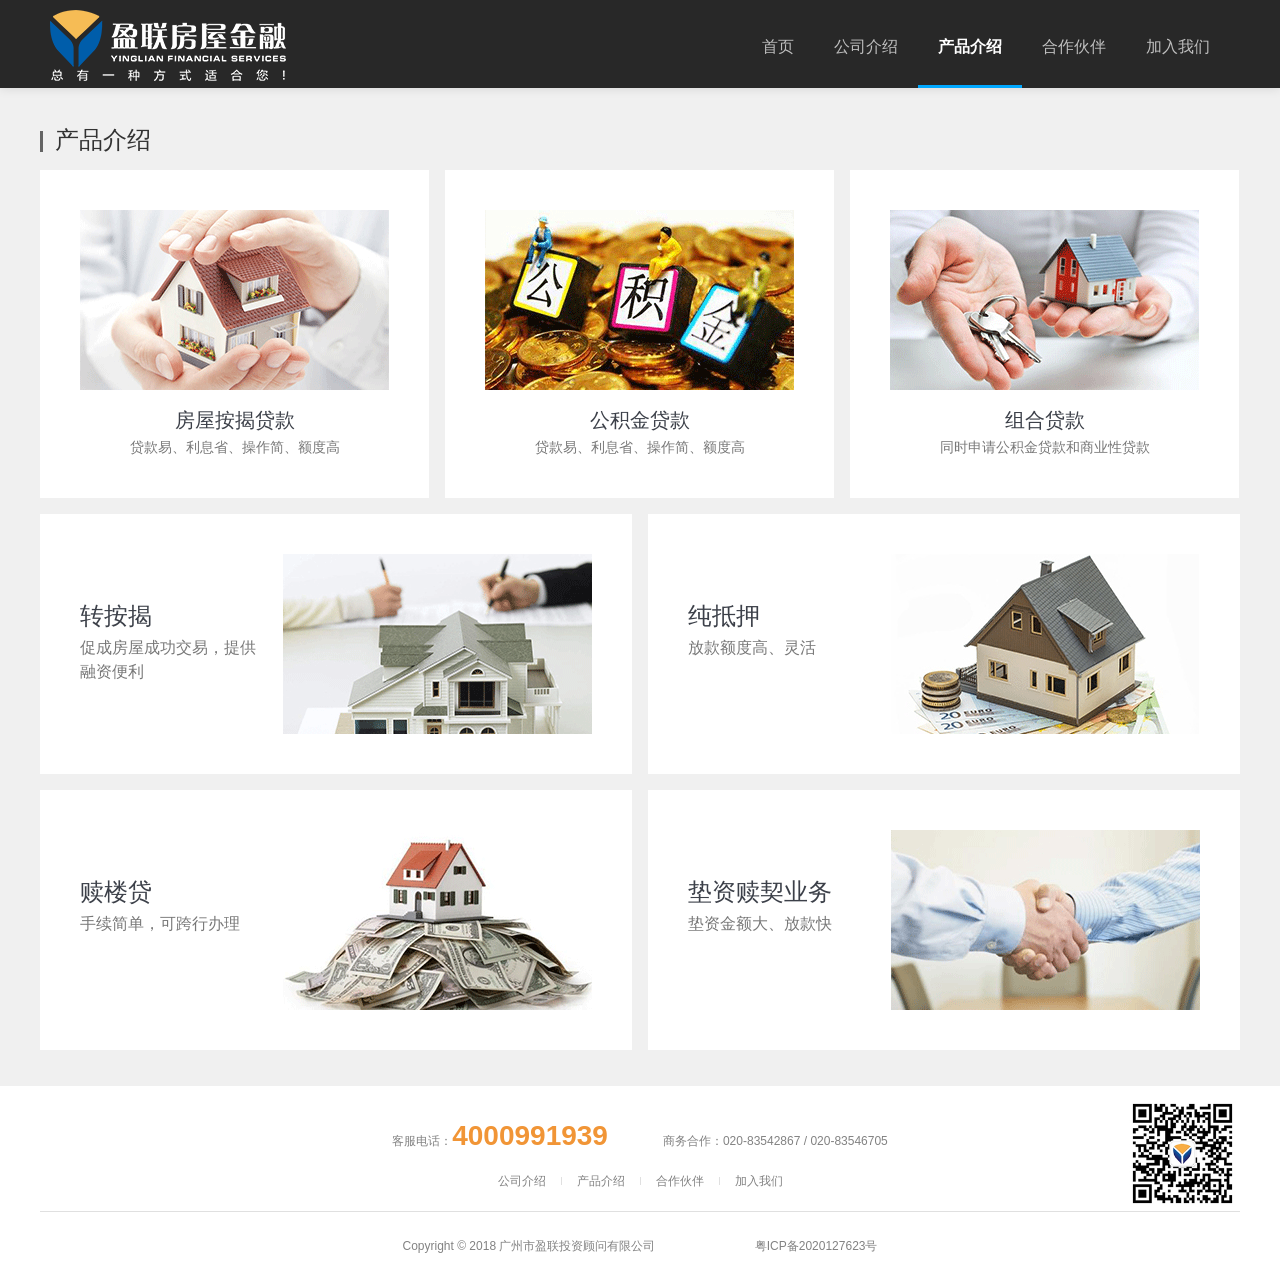
<file: product.html>
<!DOCTYPE HTML>
<html>
<head>
<meta charset="utf-8">
<title>服务介绍-盈联房屋</title>
<meta name="keywords" content="按揭咨询,交易代办,贷款手续,银行金融,商业贷款,公积金组合贷款,转按揭">
<meta name="description" content="盈联房屋-一对一咨询服务，全程交易代理，操作透明。">
<meta name="viewport" content="width=device-width, initial-scale=1.0">


<link href="css/common.css" rel="stylesheet">
<link href="css/style.css" rel="stylesheet" media="screen and (min-width: 1200px)">
<link href="css/mobilestyle.css" rel="stylesheet" media="screen and (max-width: 1199px)" />
<link href="css/swipeslider.css" rel="stylesheet" type="text/css">
<link rel="shortcut icon" href="img/favicon.ico">
<script type="text/javascript" src="js/response.js"></script>
<script type="text/javascript" src="js/mobile.js"></script>
</head>
<body class="body">
<!--******************** NAVBAR ********************-->
<div id="header" class="navbar-wrapper">
  <div class="navbar navbar-inverse navbar-fixed-top">
    <div class="navbar-inner">
      <div class="container"> <a onClick="show()" class="btn btn-navbar"> <span class="icon-bar"></span> <span class="icon-bar"></span> <span class="icon-bar"></span> </a>
        <h1 class="brand"><a href="index.html"><img src="img/logo.png"  alt="盈联房屋金融"/></a></h1>
        <nav id="nav" class="pull-right nav-collapse collapse hidenav">
          <ul id="menu-main" class="nav">
            <li><a title="首页" href="index.html">首页</a></li>
            <li><a title="公司介绍" href="company.html">公司介绍</a></li>
            <li><a class="active" title="产品介绍" href="product.html">产品介绍</a></li>
            <li><a title="合作伙伴" href="partner.html">合作伙伴</a></li>
            <li><a title="加入我们" href="caceer.html">加入我们</a></li>
          </ul>
        </nav>
      </div>
    </div>
  </div>
</div>
<div id="top"></div>
<!--******************** 产品介绍********************-->
<div id="product" class="section single-page scrollblock">
  <div class="container main pb2">
    <h1 class="heading"><i class="title-decoration"></i>产品介绍</h1>
    <div class="row">
      <div class="col3 product">
        <div class="flexbox horizontal hor_s ver_c">
          <div class="mask2"><img src="img/product_img01.png" alt=""></div>
          <div class="inside">
            <h2>房屋按揭贷款</h2>
            <p>贷款易、利息省、操作简、额度高</p>
          </div>
        </div>
        <div class="ProductLink"><a title="房屋按揭贷款" href="ProductDetails.html#lyaj"></a></div>
      </div>
      <div class="col3 product">
        <div class="flexbox horizontal hor_s ver_c">
          <div class="mask2"><img src="img/product_img02.png" alt=""></div>
          <div class="inside">
            <h2>公积金贷款</h2>
            <p>贷款易、利息省、操作简、额度高</p>
          </div>
        </div>
        <div class="ProductLink"><a title="公积金贷款" href="ProductDetails.html#gjjdk"></a></div>
      </div>
      <div class="col3 product">
        <div class="flexbox horizontal hor_s ver_c">
          <div class="mask2"><img src="img/product_img03.png" alt=""></div>
          <div class="inside">
            <h2>组合贷款</h2>
            <p>同时申请公积金贷款和商业性贷款</p>
          </div>
        </div>
        <div class="ProductLink"><a title="组合贷款" href="ProductDetails.html#zhdk"></a></div>
      </div>
      <div class="col2 product">
        <div class="flexbox horizontal hor_s ver_c">
          <div class="mask2"><img src="img/product_img04.png" alt=""></div>
          <div class="inside">
            <h2>转按揭</h2>
            <p>促成房屋成功交易，提供融资便利</p>
          </div>
        </div>
        <div class="ProductLink"><a title="转按揭" href="ProductDetails.html#zaj"></a></div>
      </div>
      <div class="col2 product">
        <div class="flexbox horizontal hor_s ver_c">
          <div class="mask2"><img src="img/product_img05.png" alt=""></div>
          <div class="inside">
            <h2>纯抵押 </h2>
            <p>放款额度高、灵活</p>
          </div>
        </div>
        <div class="ProductLink"><a title="纯抵押" href="ProductDetails.html#cdy"></a></div>
      </div>
      <div class="col2 product">
        <div class="flexbox horizontal hor_s ver_c">
          <div class="mask2"><img src="img/product_img06.png" alt=""></div>
          <div class="inside">
            <h2>赎楼贷 </h2>
            <p>手续简单，可跨行办理</p>
          </div>
        </div>
        <div class="ProductLink"><a title="赎楼贷" href="ProductDetails.html#sld"></a></div>
      </div>
      <div class="col2 product">
        <div class="flexbox horizontal hor_s ver_c">
          <div class="mask2"><img src="img/product_img07.png" alt=""></div>
          <div class="inside">
            <h2>垫资赎契业务</h2>
            <p>垫资金额大、放款快</p>
          </div>
        </div>
        <div class="ProductLink"><a title="垫资赎契业务" href="ProductDetails.html#dzsq"></a></div>
      </div>
    </div>
  </div>
</div>
<!--***********************页脚**************************-->
<div class="footer-wrapper">
  <div class="container">
    <div class="footer">
      <div class="ORcode_wrapper">
        <div class="ORcode_img"><img src="img/QRcode.png"  alt=""/></div>
      </div>
      <p><span class="block">客服电话：<b class="orange">4000991939</b></span><span class="block">商务合作：020-83542867<i class="rightSlash"> / </i><em class="block">020-83546705</em></span></p>
      <p class="sitemap"><a href="company.html">公司介绍</a><i class="interval_line"></i><a href="product.html">产品介绍</a><i class="interval_line"></i><a href="partner.html">合作伙伴</a><i class="interval_line"></i><a href="caceer.html">加入我们</a></p>
      <hr>
      <p class="copyright"><span class="offset_r2">Copyright © 2018 广州市盈联投资顾问有限公司</span>
        <a href="https://beian.miit.gov.cn/"><span class="block">粤ICP备2020127623号</span></a>
      </p>
    </div>
  </div>
</div>
</body>
</html>
</file>
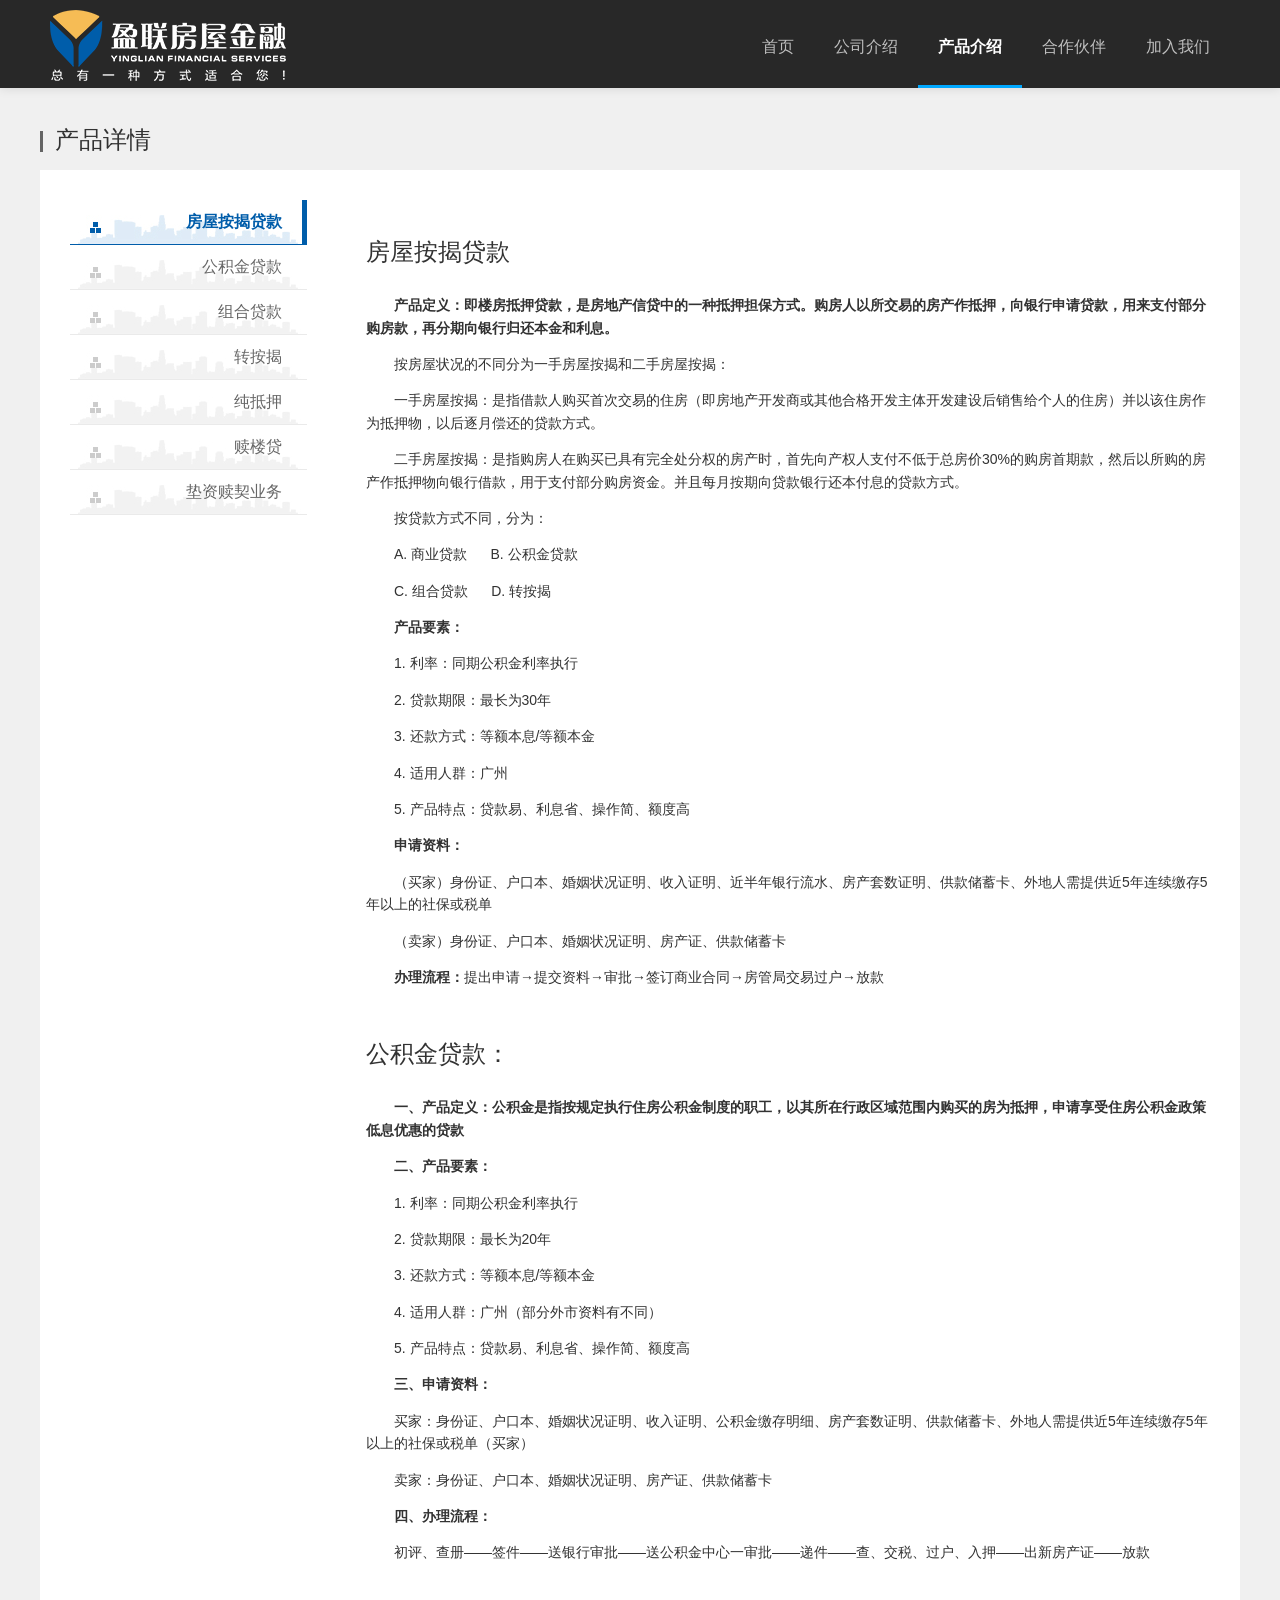
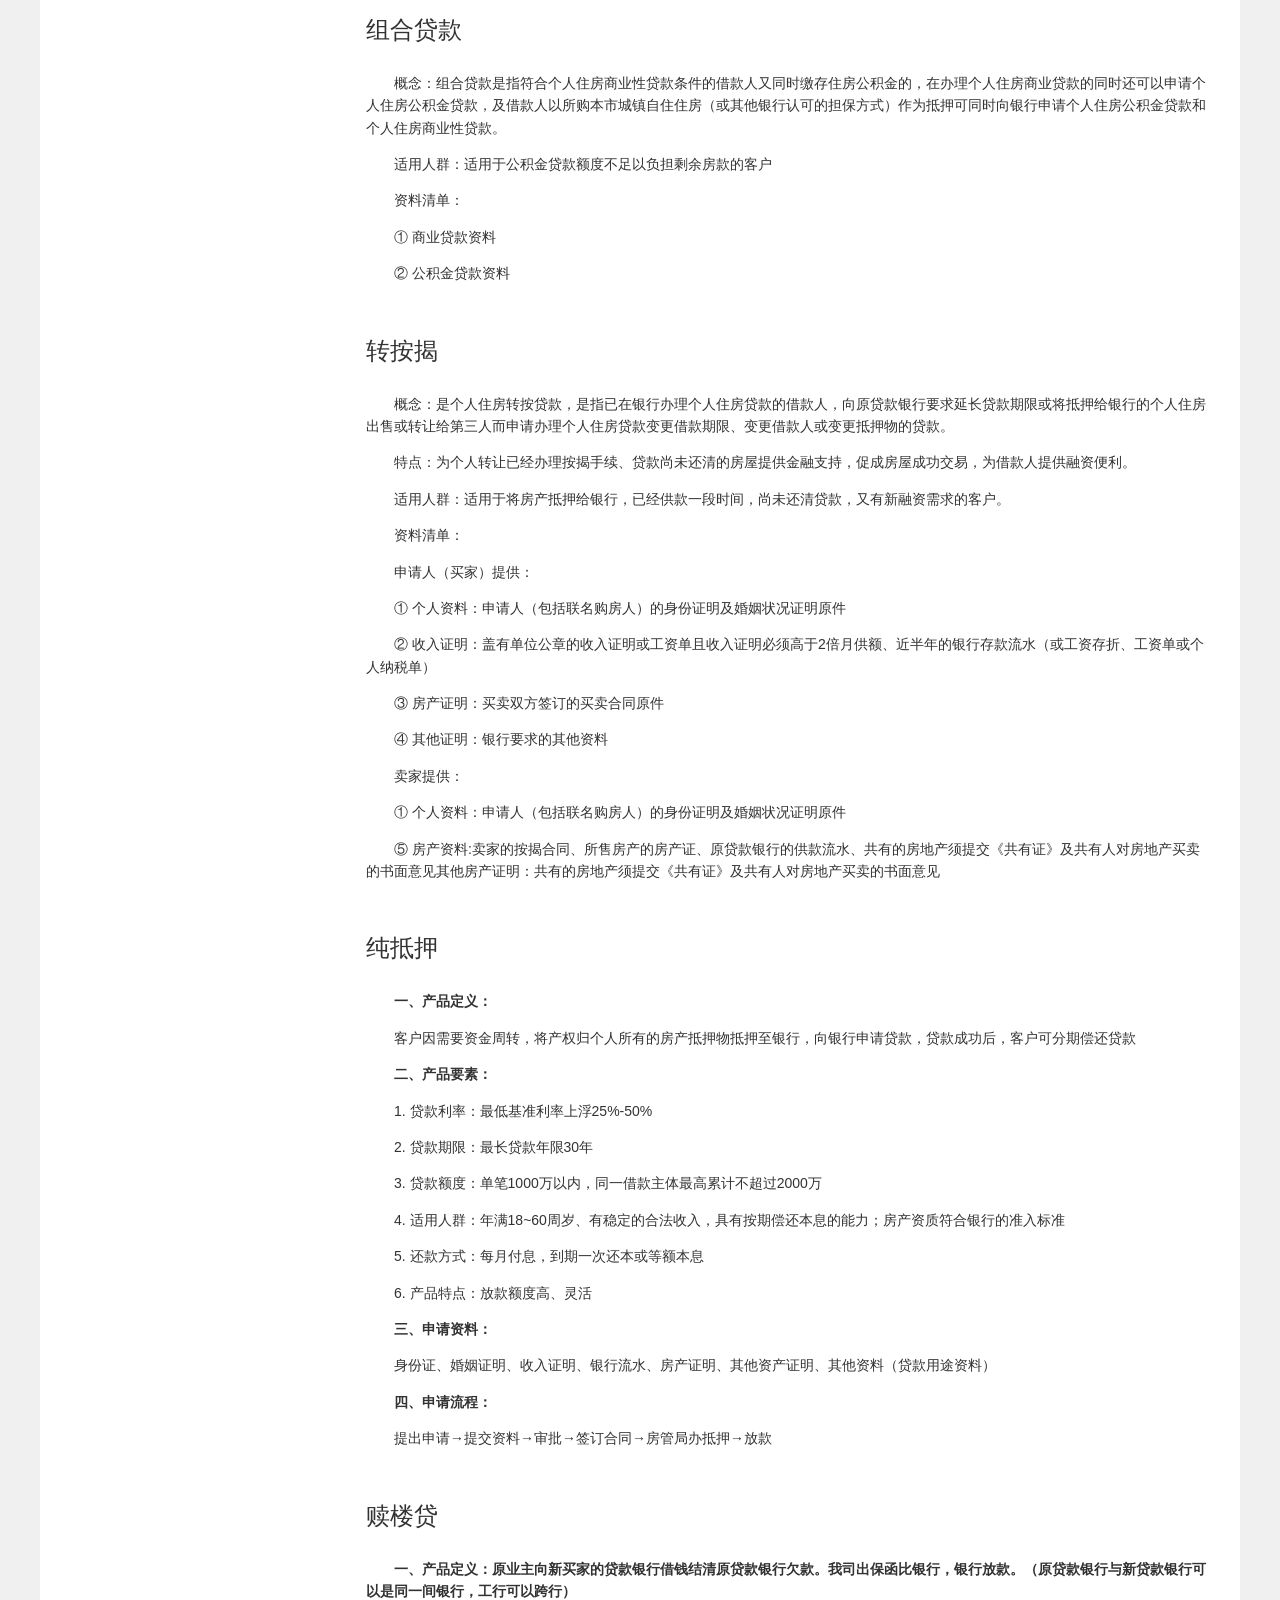
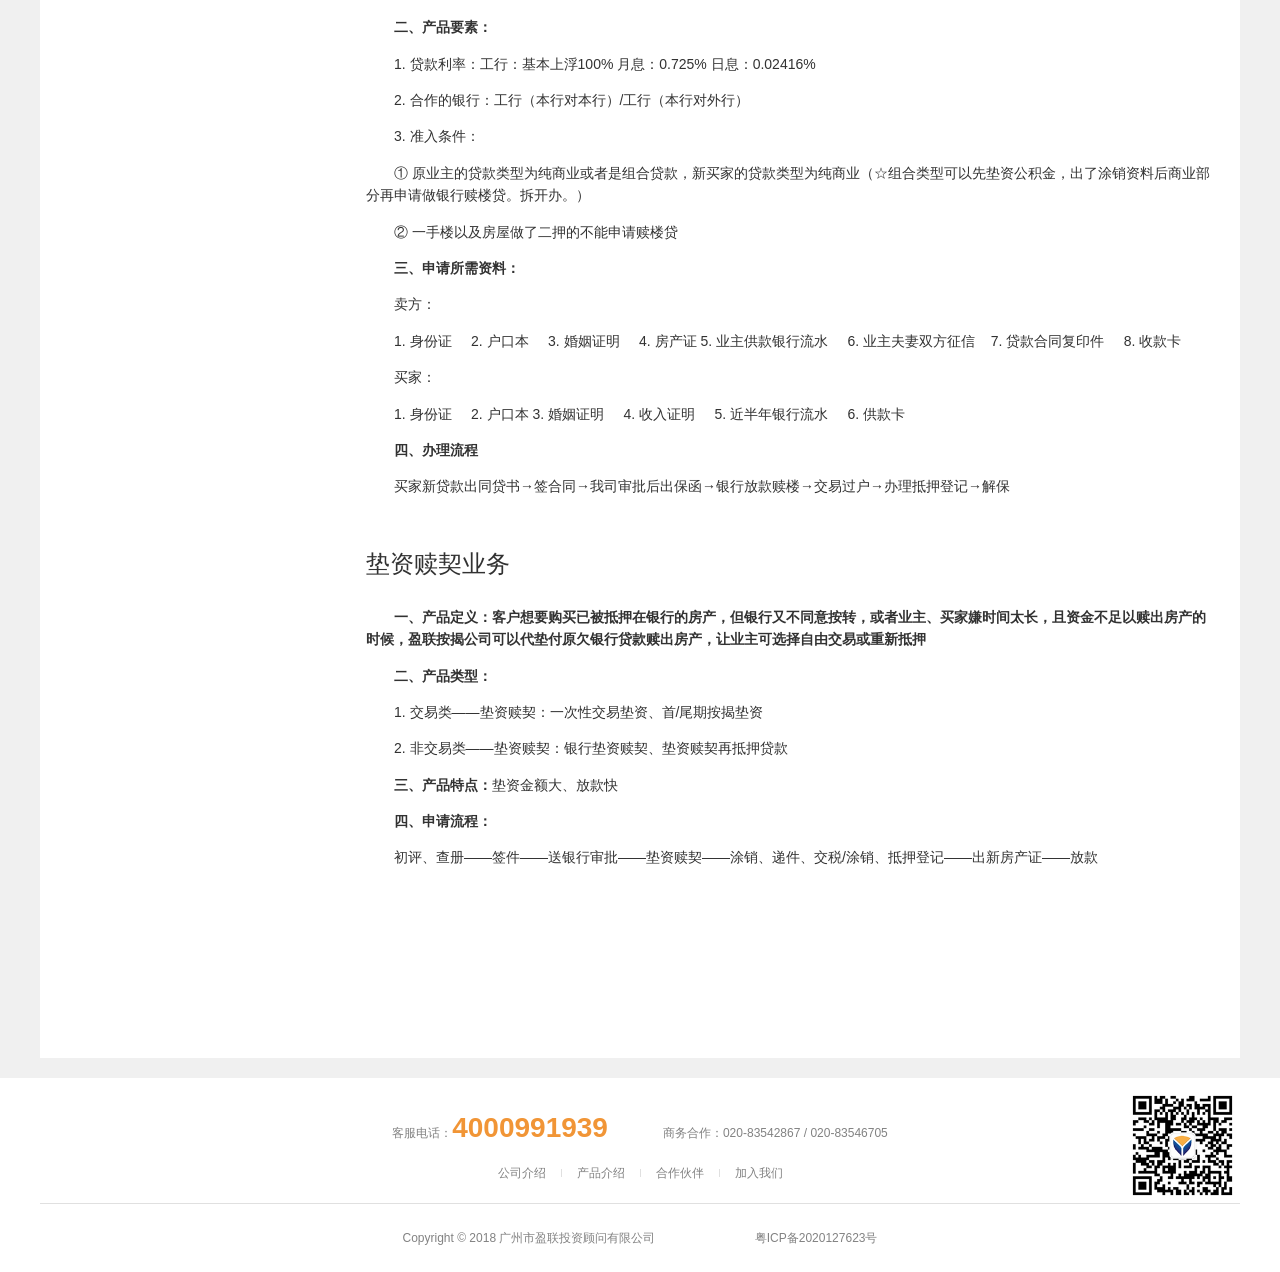
<file: ProductDetails.html>
<!DOCTYPE HTML>
<html>
<head>
<meta charset="utf-8">
<title>服务介绍-盈联房屋</title>
<meta name="keywords" content="贷款利率,首套房贷,限购政策,限贷政策,房管局交易过户,房屋买卖交易流程,房屋按揭贷款手续">
<meta name="description" content="盈联房屋-一对一咨询服务，全程交易代理，操作透明。">
<meta name="viewport" content="width=device-width, initial-scale=1.0">
<link href="css/common.css" rel="stylesheet">
<link href="css/style.css" rel="stylesheet" media="screen and (min-width: 1200px)">
<link href="css/mobilestyle.css" rel="stylesheet" media="screen and (max-width: 1199px)" />
<link href="css/swipeslider.css" rel="stylesheet" type="text/css">
<link rel="shortcut icon" href="img/favicon.ico">
<script type="text/javascript" src="js/response.js"></script>
<script type="text/javascript" src="js/mobile.js"></script>
</head>
<body class="body">
<!--******************** NAVBAR ********************-->
<div id="header" class="navbar-wrapper">
  <div class="navbar navbar-inverse navbar-fixed-top">
    <div class="navbar-inner">
      <div class="container"> <a onClick="show()" class="btn btn-navbar"> <span class="icon-bar"></span> <span class="icon-bar"></span> <span class="icon-bar"></span> </a>
        <h1 class="brand"><a href="index.html"><img src="img/logo.png"  alt="盈联房屋金融"/></a></h1>
        <nav id="nav" class="pull-right nav-collapse collapse hidenav">
          <ul id="menu-main" class="nav">
            <li><a title="首页" href="index.html">首页</a></li>
            <li><a title="公司介绍" href="company.html">公司介绍</a></li>
            <li><a class="active" title="产品介绍" href="product.html">产品介绍</a></li>
            <li><a title="合作伙伴" href="partner.html">合作伙伴</a></li>
            <li><a title="加入我们" href="caceer.html">加入我们</a></li>
          </ul>
        </nav>
      </div>
    </div>
  </div>
</div>
<div id="top"></div>
<!--******************** 产品详情 ********************-->
<div id="ProductDetails" class="section single-page">
  <div class="container">
    <h1 class="heading"><i class="title-decoration"></i>产品详情</h1>
    <div class="inner_box"> 
      <!--********* 左侧菜单**********-->
      <div id="leftmenu" class="leftmenu">
        <ul id="nav-box" class="gsjs">
          <li id="nav1" class="cur"><a href="#ajdk">房屋按揭贷款</a></li>
          <li id="nav2"><a href="#gjjdk">公积金贷款</a></li>
          <li id="nav3"><a href="#zhdk">组合贷款</a></li>
          <li id="nav4"><a href="#zaj">转按揭</a></li>
          <li id="nav5"><a href="#cdy">纯抵押</a></li>
          <li id="nav6"><a href="#sld">赎楼贷</a></li>
          <li id="nav7"><a href="#dzsq">垫资赎契业务</a></li>
        </ul>
      </div>
      <div class="article" id="text">
        <div id="txt1">
          <div class="anchorwrap">
            <div id="ajdk"></div>
          </div>
          <h1>房屋按揭贷款 </h1>
          <p><strong>产品定义：即楼房抵押贷款，是房地产信贷中的一种抵押担保方式。购房人以所交易的房产作抵押，向银行申请贷款，用来支付部分购房款，再分期向银行归还本金和利息。</strong></p>
          <p>按房屋状况的不同分为一手房屋按揭和二手房屋按揭：</p>
          <p>一手房屋按揭：是指借款人购买首次交易的住房（即房地产开发商或其他合格开发主体开发建设后销售给个人的住房）并以该住房作为抵押物，以后逐月偿还的贷款方式。</p>
          <p>二手房屋按揭：是指购房人在购买已具有完全处分权的房产时，首先向产权人支付不低于总房价30%的购房首期款，然后以所购的房产作抵押物向银行借款，用于支付部分购房资金。并且每月按期向贷款银行还本付息的贷款方式。</p>
          <p>按贷款方式不同，分为：</p>
          <p>A.&nbsp;商业贷款&nbsp;&nbsp;&nbsp;&nbsp;&nbsp;&nbsp;B.&nbsp;公积金贷款</p>
          <p>C.&nbsp;组合贷款&nbsp;&nbsp;&nbsp;&nbsp;&nbsp;&nbsp;D.&nbsp;转按揭</p>
          <p><strong>产品要素： </strong></p>
          <p>1.&nbsp;利率：同期公积金利率执行</p>
          <p>2.&nbsp;贷款期限：最长为30年</p>
          <p>3.&nbsp;还款方式：等额本息/等额本金</p>
          <p>4.&nbsp;适用人群：广州</p>
          <p>5.&nbsp;产品特点：贷款易、利息省、操作简、额度高</p>
          <p><strong>申请资料：</strong></p>
          <p>（买家）身份证、户口本、婚姻状况证明、收入证明、近半年银行流水、房产套数证明、供款储蓄卡、外地人需提供近5年连续缴存5年以上的社保或税单</p>
          <p>（卖家）身份证、户口本、婚姻状况证明、房产证、供款储蓄卡</p>
          <p><strong>办理流程：</strong>提出申请&rarr;提交资料&rarr;审批&rarr;签订商业合同&rarr;房管局交易过户&rarr;放款</p>
        </div>
        <div id="txt2">
          <div class="anchorwrap">
            <div id="gjjdk"></div>
          </div>
          <h1>公积金贷款： </h1>
          <p><strong>一、产品定义：公积金是指按规定执行住房公积金制度的职工，以其所在行政区域范围内购买的房为抵押，申请享受住房公积金政策低息优惠的贷款</strong></p>
          <p><strong>二、产品要素：</strong></p>
          <p>1.&nbsp;利率：同期公积金利率执行</p>
          <p>2.&nbsp;贷款期限：最长为20年</p>
          <p>3.&nbsp;还款方式：等额本息/等额本金</p>
          <p>4.&nbsp;适用人群：广州（部分外市资料有不同）</p>
          <p>5.&nbsp;产品特点：贷款易、利息省、操作简、额度高</p>
          <p><strong>三、申请资料： </strong></p>
          <p>买家：身份证、户口本、婚姻状况证明、收入证明、公积金缴存明细、房产套数证明、供款储蓄卡、外地人需提供近5年连续缴存5年以上的社保或税单（买家）</p>
          <p>卖家：身份证、户口本、婚姻状况证明、房产证、供款储蓄卡</p>
          <p><strong>四、办理流程：</strong></p>
          <p>初评、查册&mdash;&mdash;签件&mdash;&mdash;送银行审批&mdash;&mdash;送公积金中心一审批&mdash;&mdash;递件&mdash;&mdash;查、交税、过户、入押&mdash;&mdash;出新房产证&mdash;&mdash;放款</p>
        </div>
        <div id="txt3">
          <div class="anchorwrap">
            <div id="zhdk"></div>
          </div>
          <h1>组合贷款 </h1>
          <p>概念：组合贷款是指符合个人住房商业性贷款条件的借款人又同时缴存住房公积金的，在办理个人住房商业贷款的同时还可以申请个人住房公积金贷款，及借款人以所购本市城镇自住住房（或其他银行认可的担保方式）作为抵押可同时向银行申请个人住房公积金贷款和个人住房商业性贷款。</p>
          <p>适用人群：适用于公积金贷款额度不足以负担剩余房款的客户</p>
          <p>资料清单：</p>
          <p>① 商业贷款资料</p>
          <p>② 公积金贷款资料</p>
        </div>
        <div id="txt4">
          <div class="anchorwrap">
            <div id="zaj"></div>
          </div>
          <h1>转按揭 </h1>
          <p>概念：是个人住房转按贷款，是指已在银行办理个人住房贷款的借款人，向原贷款银行要求延长贷款期限或将抵押给银行的个人住房出售或转让给第三人而申请办理个人住房贷款变更借款期限、变更借款人或变更抵押物的贷款。</p>
          <p>特点：为个人转让已经办理按揭手续、贷款尚未还清的房屋提供金融支持，促成房屋成功交易，为借款人提供融资便利。</p>
          <p>适用人群：适用于将房产抵押给银行，已经供款一段时间，尚未还清贷款，又有新融资需求的客户。</p>
          <p>资料清单：</p>
          <p>申请人（买家）提供：</p>
          <p>① 个人资料：申请人（包括联名购房人）的身份证明及婚姻状况证明原件</p>
          <p>② 收入证明：盖有单位公章的收入证明或工资单且收入证明必须高于2倍月供额、近半年的银行存款流水（或工资存折、工资单或个人纳税单）</p>
          <p>③ 房产证明：买卖双方签订的买卖合同原件</p>
          <p>④ 其他证明：银行要求的其他资料</p>
          <p>卖家提供：</p>
          <p>① 个人资料：申请人（包括联名购房人）的身份证明及婚姻状况证明原件</p>
          <p>⑤ 房产资料:卖家的按揭合同、所售房产的房产证、原贷款银行的供款流水、共有的房地产须提交《共有证》及共有人对房地产买卖的书面意见其他房产证明：共有的房地产须提交《共有证》及共有人对房地产买卖的书面意见</p>
        </div>
        <div id="txt5">
          <div class="anchorwrap">
            <div id="cdy"></div>
          </div>
          <h1>纯抵押 </h1>
          <p><strong>一、产品定义：</strong></p>
          <p>客户因需要资金周转，将产权归个人所有的房产抵押物抵押至银行，向银行申请贷款，贷款成功后，客户可分期偿还贷款</p>
          <p><strong>二、产品要素：</strong></p>
          <p>1.&nbsp;贷款利率：最低基准利率上浮25%-50%</p>
          <p>2.&nbsp;贷款期限：最长贷款年限30年</p>
          <p>3.&nbsp;贷款额度：单笔1000万以内，同一借款主体最高累计不超过2000万</p>
          <p>4.&nbsp;适用人群：年满18~60周岁、有稳定的合法收入，具有按期偿还本息的能力；房产资质符合银行的准入标准</p>
          <p>5.&nbsp;还款方式：每月付息，到期一次还本或等额本息</p>
          <p>6.&nbsp;产品特点：放款额度高、灵活</p>
          <p><strong>三、申请资料：</strong></p>
          <p>身份证、婚姻证明、收入证明、银行流水、房产证明、其他资产证明、其他资料（贷款用途资料）</p>
          <p><strong>四、申请流程：</strong></p>
          <p>提出申请&rarr;提交资料&rarr;审批&rarr;签订合同&rarr;房管局办抵押&rarr;放款</p>
        </div>
        <div id="txt6">
          <div class="anchorwrap">
            <div id="sld"></div>
          </div>
          <h1>赎楼贷 </h1>
          <p><strong>一、产品定义：原业主向新买家的贷款银行借钱结清原贷款银行欠款。我司出保函比银行，银行放款。（原贷款银行与新贷款银行可以是同一间银行，工行可以跨行）</strong></p>
          <p><strong>二、产品要素：</strong></p>
          <p>1.&nbsp;贷款利率：工行：基本上浮100% 月息：0.725% 日息：0.02416%</p>
          <p>2.&nbsp;合作的银行：工行（本行对本行）/工行（本行对外行）</p>
          <p>3.&nbsp;准入条件：</p>
          <p>①&nbsp;原业主的贷款类型为纯商业或者是组合贷款，新买家的贷款类型为纯商业（☆组合类型可以先垫资公积金，出了涂销资料后商业部分再申请做银行赎楼贷。拆开办。）</p>
          <p>②&nbsp;一手楼以及房屋做了二押的不能申请赎楼贷</p>
          <p><strong>三、申请所需资料：</strong></p>
          <p>卖方：</p>
          <p>1.&nbsp;身份证&nbsp;&nbsp;&nbsp;&nbsp; 2.&nbsp;户口本&nbsp;&nbsp;&nbsp;&nbsp; 3.&nbsp;婚姻证明&nbsp;&nbsp;&nbsp;&nbsp; 4.&nbsp;房产证 5.&nbsp;业主供款银行流水&nbsp;&nbsp;&nbsp;&nbsp; 6.&nbsp;业主夫妻双方征信&nbsp;&nbsp;&nbsp;&nbsp;7.&nbsp;贷款合同复印件&nbsp;&nbsp;&nbsp;&nbsp; 8.&nbsp;收款卡</p>
          <p>买家：</p>
          <p>1.&nbsp;身份证&nbsp;&nbsp;&nbsp;&nbsp; 2.&nbsp;户口本 3.&nbsp;婚姻证明&nbsp;&nbsp;&nbsp;&nbsp; 4.&nbsp;收入证明&nbsp;&nbsp;&nbsp;&nbsp; 5.&nbsp;近半年银行流水&nbsp;&nbsp;&nbsp;&nbsp; 6.&nbsp;供款卡</p>
          <p><strong>四、办理流程</strong></p>
          <p>买家新贷款出同贷书&rarr;签合同&rarr;我司审批后出保函&rarr;银行放款赎楼&rarr;交易过户&rarr;办理抵押登记&rarr;解保</p>
        </div>
        <div id="txt7">
          <div class="anchorwrap">
            <div id="dzsq"></div>
          </div>
          <h1>垫资赎契业务 </h1>
          <p><strong>一、产品定义：客户想要购买已被抵押在银行的房产，但银行又不同意按转，或者业主、买家嫌时间太长，且资金不足以赎出房产的时候，盈联按揭公司可以代垫付原欠银行贷款赎出房产，让业主可选择自由交易或重新抵押</strong></p>
          <p><strong>二、产品类型：</strong></p>
          <p>1.&nbsp;交易类&mdash;&mdash;垫资赎契：一次性交易垫资、首/尾期按揭垫资</p>
          <p>2.&nbsp;非交易类&mdash;&mdash;垫资赎契：银行垫资赎契、垫资赎契再抵押贷款</p>
          <p><strong>三、产品特点：</strong>垫资金额大、放款快</p>
          <p><strong>四、申请流程：</strong></p>
          <p>初评、查册&mdash;&mdash;签件&mdash;&mdash;送银行审批&mdash;&mdash;垫资赎契&mdash;&mdash;涂销、递件、交税/涂销、抵押登记&mdash;&mdash;出新房产证&mdash;&mdash;放款</p>
          <p>&nbsp;</p>
          <p>&nbsp;</p>
          <p>&nbsp;</p>
          <p>&nbsp;</p>
        </div>
      </div>
      <div class="clear"></div>
    </div>
  </div>
</div>
<!--***********************页脚**************************-->
<div class="footer-wrapper">
  <div class="container">
    <div class="footer">
      <div class="ORcode_wrapper">
        <div class="ORcode_img"><img src="img/QRcode.png"  alt=""/></div>
      </div>
      <p><span class="block">客服电话：<b class="orange">4000991939</b></span><span class="block">商务合作：020-83542867<i class="rightSlash"> / </i><em class="block">020-83546705</em></span></p>
      <p class="sitemap"><a href="company.html">公司介绍</a><i class="interval_line"></i><a href="product.html">产品介绍</a><i class="interval_line"></i><a href="partner.html">合作伙伴</a><i class="interval_line"></i><a href="caceer.html">加入我们</a></p>
      <hr>
      <p class="copyright"><span class="offset_r2">Copyright © 2018 广州市盈联投资顾问有限公司</span>
        <a href="https://beian.miit.gov.cn/"><span class="block">粤ICP备2020127623号</span></a>
      </p>
    </div>
  </div>
</div>
<script>
var navContainer = document.getElementById("leftmenu");
var navBox = document.getElementById("nav-box");
var text = document.getElementById("text");
var navBoxChild = navBox.children;
var textChild = text.children;
var a = navBox.offsetHeight;
window.onscroll = function(){
    var scrollTop = document.documentElement.scrollTop || window.pageYOffset || document.body.scrollTop;
    if(scrollTop >= 89){
        navContainer.className = "leftmenu fixedmenu";
    }else{
        navContainer.className = "leftmenu";
    }
    for(var i=0;i<navBoxChild.length;i++){
        if( scrollTop + a >= textChild[i].offsetTop){
            for(var j=0;j<navBoxChild.length;j++){
                navBoxChild[j].className = "";
            }
            navBoxChild[i].className = "cur";
       }
    }
};
</script>
</body>
</html>
</file>
<file: css/common.css>
html {
    font-size: 100%;
    -webkit-text-size-adjust: 100%;
    -ms-text-size-adjust: 100%
}

body {
    background: #f0f0f0;
    color: #323232;
    font-size: 14px;
    font-family: 'Microsoft YaHei', 'Helvetica Neue', 'Helvetica', 'Arial', sans-serif
}

@media(max-width:1199px) {
    body {
        font-size: .24rem
    }
}

body,
ul,
ol,
dl,
p,
h1,
h2,
h3,
h4,
h5,
h6,
li {
    margin: 0;
    padding: 0
}

img {
    width: auto\9;
    height: auto;
    max-width: 100%;
    vertical-align: middle;
    border: 0;
    -ms-interpolation-mode: bicubic
}

a {
    text-decoration: none
}

li {
    list-style: none
}

::-moz-selection {
    background: #005daa;
    color: #fff
}

::selection {
    background: #005daa;
    color: #fff
}

::-webkit-input-placeholder {
    color: #ccc
}

:-moz-placeholder {
    color: #ccc
}

::-moz-placeholder {
    color: #ccc
}

:-ms-input-placeholder {
    color: #ccc;
    color: #ccc !important
}

::placeholder {
    color: #ccc;
    color: #ccc !important
}

input,
button,
select,
textarea {
    font-family: 'Microsoft YaHei', 'Helvetica Neue', 'Helvetica', 'Arial', sans-serif
}

button,
input,
select,
textarea {
    margin: 0;
    font-size: 100%;
    vertical-align: middle
}

textarea {
    overflow: auto;
    vertical-align: top
}

button,
input {
    *overflow: visible;
    line-height: normal
}

button::-moz-focus-inner,
input::-moz-focus-inner {
    padding: 0;
    border: 0
}

button,
html input[type=button],
input[type=reset],
input[type=submit] {
    cursor: pointer;
    -webkit-appearance: button
}

label,
select,
button,
input[type=button],
input[type=reset],
input[type=submit],
input[type=radio],
input[type=checkbox] {
    cursor: pointer
}

input[type=search] {
    -webkit-box-sizing: content-box;
    -moz-box-sizing: content-box;
    box-sizing: content-box;
    -webkit-appearance: textfield
}

input[type=search]::-webkit-search-decoration,
input[type=search]::-webkit-search-cancel-button {
    -webkit-appearance: none
}

input[type=text],
input[type=password],
input[type=datetime],
input[type=datetime-local],
input[type=date],
input[type=month],
input[type=time],
input[type=week],
input[type=number],
input[type=email],
input[type=url],
input[type=search],
input[type=tel],
input[type=color],
.uneditable-input {
    display: inline-block;
    height: 28px;
    padding: 0 0 0 6px;
    font-size: 14px;
    line-height: 28px;
    color: #555;
    vertical-align: middle;
    -webkit-border-radius: 3px;
    -moz-border-radius: 3px;
    border-radius: 3px
}

input[type=text],
input[type=password],
input[type=datetime],
input[type=datetime-local],
input[type=date],
input[type=month],
input[type=time],
input[type=week],
input[type=number],
input[type=email],
input[type=url],
input[type=search],
input[type=tel],
input[type=color],
.uneditable-input {
    background-color: #fff;
    border: 1px solid #ccc;
    -webkit-box-shadow: inset 0 1px 1px rgba(0, 0, 0, 0.075);
    -moz-box-shadow: inset 0 1px 1px rgba(0, 0, 0, 0.075);
    box-shadow: inset 0 1px 1px rgba(0, 0, 0, 0.075);
    -webkit-transition: border linear .2s, box-shadow linear .2s;
    -moz-transition: border linear .2s, box-shadow linear .2s;
    -o-transition: border linear .2s, box-shadow linear .2s;
    transition: border linear .2s, box-shadow linear .2s
}

input[type=text]:focus,
input[type=password]:focus,
input[type=datetime]:focus,
input[type=datetime-local]:focus,
input[type=date]:focus,
input[type=month]:focus,
input[type=time]:focus,
input[type=week]:focus,
input[type=number]:focus,
input[type=email]:focus,
input[type=url]:focus,
input[type=search]:focus,
input[type=tel]:focus,
input[type=color]:focus {
    border-color: rgba(82, 168, 236, 0.8);
    outline: 0;
    outline: thin dotted \9;
    -webkit-box-shadow: inset 0 1px 1px rgba(0, 0, 0, 0.075), 0 0 8px rgba(82, 168, 236, 0.6);
    -moz-box-shadow: inset 0 1px 1px rgba(0, 0, 0, 0.075), 0 0 8px rgba(82, 168, 236, 0.6);
    box-shadow: inset 0 1px 1px rgba(0, 0, 0, 0.075), 0 0 8px rgba(82, 168, 236, 0.6)
}

input[type=file],
input[type=image],
input[type=submit],
input[type=reset],
input[type=button],
input[type=radio],
input[type=checkbox] {
    width: auto
}

input:focus:invalid,
textarea:focus:invalid,
select:focus:invalid {
    color: #b94a48;
    border-color: #ee5f5b
}

input:focus:invalid:focus,
textarea:focus:invalid:focus,
select:focus:invalid:focus {
    border-color: #e9322d;
    -webkit-box-shadow: 0 0 6px #f8b9b7;
    -moz-box-shadow: 0 0 6px #f8b9b7;
    box-shadow: 0 0 6px #f8b9b7
}

.btn:hover,
.btn:focus,
.btn:active,
.btn.active,
.btn.disabled,
.btn[disabled] {
    color: #333;
    background-color: #e6e6e6;
    *background-color: #d9d9d9
}

.btn:active,
.btn.active {
    background-color: #ccc \9
}

.btn:first-child {
    *margin-left: 0
}

.btn:hover,
.btn:focus {
    color: #333;
    text-decoration: none;
    background-position: 0 -15px;
    -webkit-transition: background-position .1s linear;
    -moz-transition: background-position .1s linear;
    -o-transition: background-position .1s linear;
    transition: background-position .1s linear
}

.btn:focus {
    outline: thin dotted #333;
    outline: 5px auto -webkit-focus-ring-color;
    outline-offset: -2px
}

.btn.active,
.btn:active {
    background-image: none;
    outline: 0;
    -webkit-box-shadow: inset 0 2px 4px rgba(0, 0, 0, 0.15), 0 1px 2px rgba(0, 0, 0, 0.05);
    -moz-box-shadow: inset 0 2px 4px rgba(0, 0, 0, 0.15), 0 1px 2px rgba(0, 0, 0, 0.05);
    box-shadow: inset 0 2px 4px rgba(0, 0, 0, 0.15), 0 1px 2px rgba(0, 0, 0, 0.05)
}

.btn.disabled,
.btn[disabled] {
    cursor: default;
    background-image: none;
    opacity: .65;
    filter: alpha(opacity=65);
    -webkit-box-shadow: none;
    -moz-box-shadow: none;
    box-shadow: none
}

.pull-right {
    float: right
}

.pull-left {
    float: left
}

.hide {
    display: none
}

.show {
    display: block
}

.invisible {
    visibility: hidden
}

.affix {
    position: fixed
}

.alignright {
    text-align: right
}

.alignleft {
    text-align: left
}

.aligncenter {
    text-align: center
}

.clearfix {
    *zoom: 1
}

.clearfix:before,
.clearfix:after {
    display: table;
    line-height: 0;
    content: ""
}

.clearfix:after {
    clear: both
}

.clear {
    clear: both
}

.orange {
    color: orange
}

.nowrap {
    white-space: nowrap
}
</file>
<file: css/style.css>
h1,h2,h3 {
    line-height: 40px;
    font-weight: normal
}

article,
div.section,
header,
div.footer,
nav,
li {
    position: relative
}

input[type=text],
input[type=submit] {
    width: 100%;
    padding: .6px;
    box-sizing: border-box;
    -moz-box-sizing: border-box;
    -webkit-box-sizing: border-box
}

p {
    line-height: 1.5
}

h1 {
    line-height: 1
}

article,
aside,
details,
figcaption,
figure,
div.footer,
header,
hgroup,
nav,
div.section {
    display: block
}

a:link,
a:visited {
    color: #005daa
}

a:hover,
a:active {
    color: #005daa;
    text-decoration: underline
}

a:focus {
    outline: thin dotted #333;
    outline: 5px auto -webkit-focus-ring-color;
    outline-offset: -2px
}

a:hover,
a:active {
    outline: 0
}

.more-link {
    font-size: .875em;
    margin-top: 1.5em;
    font-family: 'Microsoft YaHei', 'Helvetica Neue', 'Helvetica', 'Arial', sans-serif
}

.more-link:link,
.more-link:visited {
    color: #f0bf00;
    text-transform: uppercase
}

.row {
    margin-left: -16px;
    *zoom: 1
}

.row:before,
.row:after {
    display: table;
    line-height: 0;
    content: ""
}

.row:after {
    clear: both
}

.body {
    padding-top: 88px
}

.container,
.navbar-static-top .container,
.navbar-fixed-top .container,
.navbar-fixed-bottom .container {
    width: 1200px;
    margin-right: auto;
    margin-left: auto
}

.container:before,
.container:after {
    display: table;
    line-height: 0;
    content: ""
}

.container:after {
    clear: both
}

.nav {
    margin-bottom: 20px;
    margin-left: 0;
    list-style: none
}

.nav>li>a {
    display: block
}

.nav>li>a:hover,
.nav>li>a:focus {
    text-decoration: none;
    background-color: #eee
}

.nav>.disabled>a {
    color: #999
}

.nav>.disabled>a:hover,
.nav>.disabled>a:focus {
    text-decoration: none;
    cursor: default;
    background-color: transparent
}

.navbar {
    *position: relative;
    *z-index: 2;
    overflow: visible
}

.navbar-inner {
    min-height: 40px;
    padding-right: 20px;
    padding-left: 20px;
    background-color: #fafafa;
    background-repeat: repeat-x;
    -webkit-border-radius: 4px;
    -moz-border-radius: 4px;
    border-radius: 4px;
    zoom: 1;
    -webkit-box-shadow: 0 1px 4px rgba(0, 0, 0, 0.065);
    -moz-box-shadow: 0 1px 4px rgba(0, 0, 0, 0.065);
    box-shadow: 0 1px 4px rgba(0, 0, 0, 0.065);
    background-image: linear-gradient(to bottom, #fff, #f2f2f2);
    *
}

.navbar-inner:before,
.navbar-inner:after {
    display: table;
    line-height: 0;
    content: ""
}

.navbar-inner:after {
    clear: both
}

.nav-collapse.collapse {
    height: auto;
    overflow: visible
}

.navbar .brand:hover,
.navbar .brand:focus {
    text-decoration: none
}

.navbar .btn {
    margin-top: 5px
}

.navbar-fixed-top {
    position: fixed;
    right: 0;
    left: 0;
    z-index: 1030;
    margin-bottom: 0
}

.navbar-fixed-top .navbar-inner {
    border-width: 0 0 1px
}

.navbar-fixed-top .navbar-inner {
    padding-right: 0;
    padding-left: 0;
    -webkit-border-radius: 0;
    -moz-border-radius: 0;
    border-radius: 0
}

.navbar-fixed-top {
    top: 0
}

.navbar-fixed-top .navbar-inner,
.navbar-static-top .navbar-inner {
    -webkit-box-shadow: 0 1px 10px rgba(0, 0, 0, 0.1);
    -moz-box-shadow: 0 1px 10px rgba(0, 0, 0, 0.1);
    box-shadow: 0 1px 10px rgba(0, 0, 0, 0.1)
}

.navbar .nav {
    position: relative;
    left: 0;
    display: block;
    float: left;
    margin: 0 10px 0 0
}

.navbar .nav.pull-right {
    float: right;
    margin-right: 0
}

.navbar .nav>li {
    float: left
}

.navbar .nav>li>a {
    float: none;
    padding: 10px 15px 10px;
    color: #777;
    text-decoration: none;
    text-shadow: 0 1px 0 #fff
}

.navbar .nav .dropdown-toggle .caret {
    margin-top: 8px
}

.navbar .nav>li>a:focus,
.navbar .nav>li>a:hover {
    color: #333;
    text-decoration: none;
    background-color: transparent
}

.navbar .nav>.active>a,
.navbar .nav>.active>a:hover,
.navbar .nav>.active>a:focus {
    color: #555;
    text-decoration: none;
    background-color: #e5e5e5;
    -webkit-box-shadow: inset 0 3px 8px rgba(0, 0, 0, 0.125);
    -moz-box-shadow: inset 0 3px 8px rgba(0, 0, 0, 0.125);
    box-shadow: inset 0 3px 8px rgba(0, 0, 0, 0.125)
}

.navbar .btn-navbar .icon-bar {
    display: block;
    width: .36rem;
    height: .04rem;
    background-color: #fff;
    -webkit-border-radius: .02rem;
    -moz-border-radius: .02rem;
    border-radius: .02rem;
    -webkit-box-shadow: 0 1px 0 rgba(0, 0, 0, 0.25);
    -moz-box-shadow: 0 1px 0 rgba(0, 0, 0, 0.25);
    box-shadow: 0 1px 0 rgba(0, 0, 0, 0.25)
}

.navbar .btn-navbar:active .icon-bar {
    background-color: #00a8ff
}

.btn-navbar .icon-bar+.icon-bar {
    margin-top: .06rem
}

.navbar-inverse .nav>li>a {
    color: #999;
    text-shadow: 0 -1px 0 rgba(0, 0, 0, 0.25)
}

.btn-inverse {
    color: #fff;
    text-shadow: 0 -1px 0 rgba(0, 0, 0, 0.25);
    background-color: #363636;
    *background-color: #222;
    background-repeat: repeat-x;
    background-image: linear-gradient(to bottom, #444, #222);
    border-left-color: #222;
    border-right-color: #222;
    border-top-color: #222;
    border-bottom-color: #000
}

.btn-inverse:hover,
.btn-inverse:focus,
.btn-inverse:active,
.btn-inverse.active,
.btn-inverse.disabled,
.btn-inverse[disabled] {
    color: #fff;
    background-color: #222;
    *background-color: #151515
}

.btn-inverse:active,
.btn-inverse.active {
    background-color: #080808 \9
}

.navbar-inverse .brand:hover,
.navbar-inverse .nav>li>a:hover,
.navbar-inverse .brand:focus,
.navbar-inverse .nav>li>a:focus {
    color: #fff
}

.navbar-inverse .nav>li>a:focus,
.navbar-inverse .nav>li>a:hover {
    color: #fff;
    background-color: transparent
}

.navbar-inverse .nav .active>a,
.navbar-inverse .nav .active>a:hover,
.navbar-inverse .nav .active>a:focus {
    color: #fff;
    background-color: #111
}

.navbar-inverse .btn-navbar:hover,
.navbar-inverse .btn-navbar:focus,
.navbar-inverse .btn-navbar:active,
.navbar-inverse .btn-navbar.active,
.navbar-inverse .btn-navbar.disabled,
.navbar-inverse .btn-navbar[disabled] {
    color: #fff;
    background-color: rgba(255, 255, 255, 0.8);
    *background-color: #3d3d3d
}

.navbar-inverse .btn-navbar:active,
.navbar-inverse .btn-navbar.active {
    background-color: #000 \9
}

.navbar .brand {
    margin-left: 0;
    padding: 0;
    margin: 0
}

.navbar .brand a {
    padding: 0;
    color: #fff;
    font-size: 1.75em;
    margin-left: 0;
    font-weight: normal;
    font-family: 'Microsoft YaHei', 'Helvetica Neue', 'Helvetica', 'Arial', sans-serif
}

.navbar .brand a:hover {
    text-decoration: none;
    color: #f0bf00;
    transition: color .15s linear;
    -webkit-transition: color .15s linear;
    -moz-transition: color .15s linear
}

.navbar .brand a:focus {
    outline: 0
}

.navbar-inner {
    min-height: 4.75em
}

.navbar-inverse .navbar-inner {
    background: #282828;
    height: 88px
}

.navbar-wrapper {
    overflow: hidden
}

ul#menu-main>li>a {
    font-family: 'Microsoft YaHei', 'Helvetica Neue', 'Helvetica', 'Arial', sans-serif;
    font-weight: normal;
    font-size: 16px;
    color: #bfbfbf;
    border-bottom: 3px solid #282828;
    padding: 37px 20px 28px 20px;
    height: 20px;
    text-align: center
}

ul#menu-main>li>a:hover {
    color: #fff
}

ul#menu-main>li>a.active {
    color: #fff;
    font-weight: bold;
    border-bottom: 3px solid #00a8ff
}

.navbar-inverse .brand,
.navbar-inverse .nav>li>a {
    text-shadow: none
}

ul.icon {
    font-size: 54px;
    margin: 1em 0 .5em 0
}

ul.icon li {
    display: inline-block;
    -webkit-transition: all .3s linear;
    -moz-transition: all .3s linear;
    -o-transition: all .3s linear;
    transition: all .3s linear
}

ul.icon li:hover {
    opacity: .7
}

div.single-page h1 {
    font-family: 'Microsoft YaHei', 'Helvetica Neue', 'Helvetica', 'Arial', sans-serif;
    font-size: 24px;
    padding: 40px 0 18px 0;
    text-align: left
}

div.single-page h1 .title-decoration {
    display: inline-block;
    width: 3px;
    height: 21px;
    background-color: #646464;
    margin-right: 12px;
    font-size: 0;
    vertical-align: middle
}

.col3 {
    padding: 40px;
    background-color: #fff;
    display: inline-block;
    width: 309px
}

.col2 {
    padding: 40px;
    background-color: #fff;
    display: inline-block;
    width: 512px
}

.product {
    position: relative;
    margin-left: 16px;
    margin-bottom: 16px;
    float: left
}

.product:hover {
    box-shadow: 0 8px 16px rgba(0, 0, 0, 0.1);
    -webkit-transition: all .3s ease-in-out;
    -moz-transition: all .3s ease-in-out;
    -o-transition: all .3s ease-in-out;
    -ms-transition: all .3s ease-in-out;
    transition: all .3s ease-in-out
}

.product h2 {
    color: #3c4049;
    line-height: 1.2;
    margin-top: 18px;
    margin-bottom: 5px
}

.product p {
    color: #787878
}

.col3.product h2 {
    text-align: center;
    font-size: 20px
}

.col3.product p {
    text-align: center;
    font-size: 14px
}

.col2.product p {
    text-align: left;
    font-size: 16px
}

.col2.product h2 {
    text-align: left;
    font-size: 24px
}

.mask2,
.inside {
    z-index: 1
}

.mask2 img {
    margin: 0 auto;
    width: 309px;
    display: block
}

.mask2 img:hover {
    -ms-filter: "alpha(opacity=99)";
    filter: alpha(opacity=99);
    opacity: 1
}

.ProductLink {
    width: 100%;
    position: absolute;
    height: 100%;
    top: 0;
    left: 0;
    z-index: 1
}

.col2.product .inside {
    margin-top: 30px
}

.ProductLink a {
    display: block;
    position: absolute;
    width: 100%;
    height: 328px;
    left: 0;
    top: 0;
    background: rgba(255, 255, 255, 0);
    -ms-filter: "alpha(opacity=0)";
    filter: alpha(opacity=0);
    opacity: 0;
    cursor: pointer
}

.col2.product .inside {
    float: left;
    width: 190px
}

.col2.product .mask2 {
    float: right
}

div#ywys {
    padding-bottom: 20px
}

div#ywys h2 {
    font-size: 24px;
    margin-bottom: 5px;
    margin-top: 7px;
    text-align: center;
    line-height: 24px
}

div#ywys p {
    color: #787878;
    font-size: 14px;
    text-align: center;
    line-height: 24px
}

.icon_ywys {
    width: 80px;
    height: 80px;
    margin: auto;
    padding: 10px 15px 20px 15px
}

.icon_ywys img {
    width: 80px;
    height: 80px;
    box-shadow: 0 5px 15px rgba(0, 0, 0, 0.3);
    border-radius: 6px
}

div#ywys .span3 {
    background: #fff;
    padding: 67px 0;
    margin-left: 16px;
    width: 288px;
    float: left;
    -webkit-transition: all .3s ease-in-out;
    -moz-transition: all .3s ease-in-out;
    -o-transition: all .3s ease-in-out;
    -ms-transition: all .3s ease-in-out;
    transition: all .3s ease-in-out
}

div#ywys .span3:hover {
    background: #fff;
    box-shadow: 1px 1px 6px #c1bac1
}

article.post {
    background: none repeat scroll 0 0 rgba(255, 255, 255, 0.7);
    border-bottom-left-radius: 6px;
    border-bottom-right-radius: 6px;
    box-shadow: 0 1px 6px rgba(0, 0, 0, 0.1);
    -moz-box-shadow: 0 1px 6px rgba(0, 0, 0, 0.1);
    -webkit-box-shadow: 0 1px 6px rgba(0, 0, 0, 0.1)
}

article .inside {
    margin: 18px 24px 24px;
    padding-top: 1em
}

.cont_box {
    background-color: #fff;
    font-size: 14px;
    color: #888;
    padding: 40px
}

.span6 {
    margin: 0 50px 0 0;
    display: block;
    float: none;
    -webkit-box-sizing: border-box;
    -moz-box-sizing: border-box;
    box-sizing: border-box
}

.inputbar>div {
    float: left
}

.calculation_results>div {
    float: left
}

.calculation_results .item1 {
    margin-right: 50px
}

.calculation_results .item1 b {
    margin: 0 5px
}

.calculation_results>div>b {
    font-size: 18px;
    color: #005daa
}

input[type=text] {
    background: #fff;
    font-family: 'Microsoft YaHei', 'Helvetica Neue', 'Helvetica', 'Arial', sans-serif;
    border: 1px solid #ccc;
    text-align: left;
    vertical-align: middle;
    height: 32px;
    width: 176px
}

input[type=text]:focus {
    background: #fff;
    color: #313131;
    transition: background .25 ease-in;
    -moz-transition: background .25 ease-in;
    -webkit-transition: background .25 ease-in
}

#theme-form input[type=text] {
    height: 3.25em
}

input[type=submit],
input[type=button] {
    font-family: 'Microsoft YaHei', 'Helvetica Neue', 'Helvetica', 'Arial', sans-serif;
    color: #fff;
    width: 118px;
    height: 34px;
    text-shadow: none;
    text-align: center;
    font-size: 14px;
    padding: 0;
    letter-spacing: .05em;
    margin: 0 0 20px 0;
    display: block;
    border: 0;
    text-transform: none;
    background: transparent;
    background: #005daa !important;
    border-radius: 3px;
    -moz-border-radius: 3px;
    -webkit-border-radius: 3px;
    box-shadow: none;
    -moz-box-shadow: none;
    -webkit-box-shadow: none
}

input[type=submit]:hover,
input[type=submit]:active {
    background: #00457d !important
}

.inputbar label {
    display: inline-block;
    vertical-align: middle
}

.inputbar .unit {
    display: inline-block;
    vertical-align: middle
}

div.cform-response-output {
    max-width: 60%;
    text-align: center;
    margin-left: 40% !important;
    margin-top: .5em !important;
    padding: .5em !important;
    border-radius: 4px;
    -moz-border-radius: 4px;
    -webkit-border-radius: 4px
}

.cform-not-valid-tip {
    color: #888;
    border: 1px dotted #ad3729 !important;
    width: 100% !important;
    left: 0 !important;
    padding: .5em !important;
    font-family: 'Open Sans', sans-serif;
    box-sizing: border-box;
    -moz-box-sizing: border-box;
    -webkit-box-sizing: border-box;
    border-radius: 4px;
    -moz-border-radius: 4px;
    -webkit-border-radius: 4px
}

#adv {
    width: 1200px;
    margin: 40px auto 0 auto
}

#map-wrapper {
    margin-top: 20px
}

.footer-wrapper {
    background-color: #fff;
    padding: 10px 0 0 0;
    margin: 20px 0 0
}

div.footer {
    text-align: center;
    color: #828282;
    font-size: 12px
}

div.footer .ORcode_wrapper {
    position: relative;
    padding-bottom: 20px
}

div.footer .ORcode_wrapper .ORcode_img {
    position: absolute;
    width: 115px;
    height: 115px;
    right: 0
}

div.footer .ORcode_wrapper .ORcode_img img {
    width: 115px;
    height: 115px
}

div.footer p {
    line-height: 40px
}

div.footer p i.rightSlash {
    font-style: normal
}

div.footer p em {
    font-style: normal
}

div.footer p b {
    font-size: 28px;
    color: #f19536;
    margin-right: 55px
}

div.footer p a:link {
    color: #828282;
    text-decoration: none
}

div.footer p a:hover {
    color: #005daa;
    text-decoration: underline
}

div.footer p i.interval_line {
    border-right: 1px solid #e0e0e0;
    height: 8px;
    width: 0;
    display: inline-block;
    margin: 0 15px
}

div.footer hr {
    margin: 10px 0 0 0;
    color: #e0e0e0;
    border-width: 1px 0 0 0;
    border-color: #e0e0e0;
    border-style: solid;
    height: 0;
    font-size: 0
}

div.footer p.copyright {
    line-height: 68px
}

.offset_r2 {
    margin-right: 96px
}

.btn {
    font-family: 'Microsoft YaHei', 'Helvetica Neue', 'Helvetica', 'Arial', sans-serif;
    color: #fff;
    width: 185px;
    height: 20px;
    text-shadow: none;
    font-size: 1.3125em;
    padding: 1em .5em;
    letter-spacing: .05em;
    margin: 4.5em auto 0;
    display: block;
    border: 0;
    line-height: 20px;
    text-align: center;
    vertical-align: middle;
    cursor: pointer;
    zoom: 1;
    text-transform: none;
    background: transparent !important;
    border-radius: 3px;
    -moz-border-radius: 3px;
    -webkit-border-radius: 3px;
    box-shadow: none;
    -moz-box-shadow: none;
    -webkit-box-shadow: none
}

.btn:link,
.btn:visited {
    color: #fff
}

.btn:hover {
    background: #312a1e !important
}

.navbar-inverse .btn-navbar {
    width: auto;
    height: auto;
    color: #fff;
    display: none
}

.navbar .brand {
    padding: 0 0 0 30px;
    color: #999;
    text-shadow: 0 -1px 0 rgba(0, 0, 0, 0.25);
    display: block;
    float: left;
    margin-left: -20px;
    font-size: 20px;
    font-weight: 200
}

.navbar .brand img {
    height: 88px;
    width: 236px
}

@-ms-viewport {
    width: device-width
}

.hidden {
    display: none;
    visibility: hidden
}

.inner_box {
    padding: 30px;
    background-color: #fff
}

.qywh {
    white-space: nowrap;
    font-size: 0
}

.qywh li {
    display: inline-block;
    width: 277px;
    height: auto;
    font-size: 12px
}

.qywh li:not(:last-child) {
    margin-right: 10px
}

.qywh li img {
    width: 277px;
    height: auto
}

.articlewrap {
    padding-top: 60px
}

#leftmenu {
    float: left;
    position: relative
}

.gsjs {
    position: absolute;
    background-color: #fff
}

.fixedmenu .gsjs {
    position: fixed;
    top: 113px
}

.gsjs li a {
    width: 212px;
    height: 44px;
    line-height: 44px;
    text-align: right;
    vertical-align: middle;
    font-size: 16px;
    color: #666;
    display: block;
    border-bottom: 1px solid #eaeaea;
    padding-right: 25px;
    text-decoration: none;
    background: url(../img/leftmenubg.png) no-repeat left bottom #fff
}

.gsjs li a:hover,
.gsjs li a:active,
.gsjs li a.active {
    color: #005daa;
    background-color: #fff
}

.gsjs li.cur a,
.gsjs li a.active {
    color: #005daa;
    font-weight: bold;
    border-bottom: 1px solid #005daa;
    border-right: 5px solid #005daa;
    padding-right: 20px;
    background: url(../img/leftmenubg_active.png) no-repeat left bottom #fff
}

#ProductDetails .article,
#company .article {
    float: left;
    margin-left: 296px
}

.article {
    background-color: #fff
}

div.single-page .article h1 {
    font-size: 24px;
    padding: 10px 0 30px 0
}

div.single-page .article h1:not(:first-child) {
    padding: 40px 0 30px 0
}

.article p {
    font-size: 14px;
    text-indent: 28px;
    line-height: 1.6;
    margin-bottom: 1em
}

.article h2 {
    font-size: 18px;
    text-indent: 28px;
    line-height: 1.2;
    margin-bottom: 1em
}

#caceer .article p {
    text-indent: 0
}

#caceer .article h1 {
    padding: 40px 0 20px 0
}

#partner .article {
    padding-bottom: 20px
}

#partner .article h1 {
    border-bottom: 1px solid #e6e6e6;
    padding-bottom: 10px;
    color: #999;
    font-size: 18px
}

.partnerlist {
    font-size: 0
}

.partnerlist li {
    display: inline-block
}

.partnerlist li a {
    font-size: 12px
}

#calculator .inputbar input {
    width: 159px
}

.article p.imgrow {
    text-indent: 0
}

.article p.imgrow img {
    width: 100%;
    height: auto
}

.anchorwrap {
    position: relative;
    font-size: 0;
    line-height: 0
}

.anchorwrap>div {
    position: absolute;
    top: -88px
}
</file>
<file: css/mobilestyle.css>
@media screen and (max-width:1199px) {

    h1,
    h2,
    h3 {
        line-height: 40px;
        font-weight: normal
    }

    article,
    div.section,
    header,
    footer,
    nav,
    li {
        position: relative
    }

    input[type=text],
    input[type=submit] {
        width: 100%;
        padding: .6px;
        box-sizing: border-box;
        -moz-box-sizing: border-box;
        -webkit-box-sizing: border-box
    }

    p {
        line-height: 1.5
    }

    h1 {
        line-height: 1
    }

    article,
    aside,
    details,
    figcaption,
    figure,
    footer,
    header,
    hgroup,
    nav,
    div.section {
        display: block
    }

    a:link,
    a:visited {
        color: #005daa
    }

    a:hover,
    a:active {
        color: #005daa;
        text-decoration: underline
    }

    a:focus {
        outline: thin dotted #333;
        outline: 5px auto -webkit-focus-ring-color;
        outline-offset: -2px
    }

    a:hover,
    a:active {
        outline: 0
    }

    .more-link {
        font-size: .875em;
        margin-top: 1.5em;
        font-family: 'Microsoft YaHei', 'Helvetica Neue', 'Helvetica', 'Arial', sans-serif
    }

    .more-link:link,
    .more-link:visited {
        color: #f0bf00;
        text-transform: uppercase
    }

    .row {
        margin-left: -16px;
        *zoom: 1
    }

    .row:before,
    .row:after {
        display: table;
        line-height: 0;
        content: ""
    }

    .row:after {
        clear: both
    }

    .body {
        padding-top: 0
    }

    .flexbox {
        display: box;
        display: -moz-box;
        display: -webkit-box;
        display: -o-box;
        display: -ms-flexbox;
        display: -webkit-flex;
        display: flex
    }

    .horizontal {
        box-orient: horizontal;
        -moz-box-orient: horizontal;
        -webkit-box-orient: horizontal;
        -o-box-orient: horizontal;
        flex-direction: row
    }

    .vertical {
        box-orient: vertical;
        -moz-box-orient: vertical;
        -webkit-box-orient: vertical;
        -o-box-orient: vertical;
        flex-direction: column
    }

    .flexfull_h {
        height: 100%
    }

    .flexfull_w {
        width: 100%
    }

    .flex_1 {
        flex-grow: 1
    }

    .flex_2 {
        flex-grow: 2
    }

    .hor_s {
        justify-content: start
    }

    .hor_c {
        justify-content: center
    }

    .hor_e {
        justify-content: end
    }

    .ver_s {
        align-items: start
    }

    .ver_c {
        align-items: center
    }

    .ver_e {
        align-items: end
    }

    .container,
    .navbar-static-top .container,
    .navbar-fixed-top .container,
    .navbar-fixed-bottom .container {
        width: 1200px;
        margin-right: auto;
        margin-left: auto
    }

    .main {
        padding: 0 .4rem
    }

    .container:before,
    .container:after {
        display: table;
        line-height: 0;
        content: ""
    }

    .container:after {
        clear: both
    }

    #header .container {
        height: 100%
    }

    .nav {
        margin-bottom: 20px;
        margin-left: 0;
        list-style: none
    }

    .nav>li>a:hover,
    .nav>li>a:focus {
        text-decoration: none;
        background-color: #eee
    }

    .nav>.disabled>a {
        color: #999
    }

    .nav>.disabled>a:hover,
    .nav>.disabled>a:focus {
        text-decoration: none;
        cursor: default;
        background-color: transparent
    }

    .navbar {
        *position: relative;
        *z-index: 2;
        overflow: visible
    }

    .navbar-inner {
        min-height: 40px;
        padding-right: 20px;
        padding-left: 20px;
        background-color: #fafafa;
        background-repeat: repeat-x;
        -webkit-border-radius: 4px;
        -moz-border-radius: 4px;
        border-radius: 4px;
        zoom: 1;
        -webkit-box-shadow: 0 1px 4px rgba(0, 0, 0, 0.065);
        -moz-box-shadow: 0 1px 4px rgba(0, 0, 0, 0.065);
        box-shadow: 0 1px 4px rgba(0, 0, 0, 0.065);
        background-image: linear-gradient(to bottom, #fff, #f2f2f2);
        *
    }

    .navbar-inner:before,
    .navbar-inner:after {
        display: table;
        line-height: 0;
        content: ""
    }

    .navbar-inner:after {
        clear: both
    }

    .nav-collapse.collapse {
        height: auto;
        overflow: visible
    }

    .navbar .brand:hover,
    .navbar .brand:focus {
        text-decoration: none
    }

    .navbar .btn {
        margin-top: 5px
    }

    .navbar-fixed-top {
        position: fixed;
        right: 0;
        left: 0;
        z-index: 1030;
        margin-bottom: 0
    }

    .navbar-fixed-top .navbar-inner {
        border-width: 0 0 1px
    }

    .navbar-fixed-top .navbar-inner {
        padding-right: 0;
        padding-left: 0;
        -webkit-border-radius: 0;
        -moz-border-radius: 0;
        border-radius: 0
    }

    .navbar-fixed-top {
        top: 0
    }

    .navbar-fixed-top .navbar-inner,
    .navbar-static-top .navbar-inner {
        -webkit-box-shadow: 0 1px 10px rgba(0, 0, 0, 0.1);
        -moz-box-shadow: 0 1px 10px rgba(0, 0, 0, 0.1);
        box-shadow: 0 1px 10px rgba(0, 0, 0, 0.1)
    }

    .navbar .nav {
        position: relative;
        left: 0;
        display: block;
        float: left;
        margin: 0 10px 0 0
    }

    .navbar .nav.pull-right {
        float: right;
        margin-right: 0
    }

    .navbar .nav>li {
        float: left
    }

    .navbar .nav .dropdown-toggle .caret {
        margin-top: 8px
    }

    .navbar .nav>li>a:focus,
    .navbar .nav>li>a:hover {
        color: #333;
        text-decoration: none;
        background-color: transparent
    }

    .navbar .nav>.active>a,
    .navbar .nav>.active>a:hover,
    .navbar .nav>.active>a:focus {
        color: #555;
        text-decoration: none;
        background-color: #e5e5e5;
        -webkit-box-shadow: inset 0 3px 8px rgba(0, 0, 0, 0.125);
        -moz-box-shadow: inset 0 3px 8px rgba(0, 0, 0, 0.125);
        box-shadow: inset 0 3px 8px rgba(0, 0, 0, 0.125)
    }

    .navbar .btn-navbar .icon-bar {
        display: block;
        width: .36rem;
        height: .04rem;
        background-color: #fff;
        -webkit-border-radius: .02rem;
        -moz-border-radius: .02rem;
        border-radius: .02rem;
        -webkit-box-shadow: 0 1px 0 rgba(0, 0, 0, 0.25);
        -moz-box-shadow: 0 1px 0 rgba(0, 0, 0, 0.25);
        box-shadow: 0 1px 0 rgba(0, 0, 0, 0.25)
    }

    .navbar .btn-navbar:active .icon-bar {
        background-color: #00a8ff
    }

    .btn-navbar .icon-bar+.icon-bar {
        margin-top: .06rem
    }

    .btn-inverse {
        color: #fff;
        text-shadow: 0 -1px 0 rgba(0, 0, 0, 0.25);
        background-color: #363636;
        *background-color: #222;
        background-repeat: repeat-x;
        background-image: linear-gradient(to bottom, #444, #222);
        border-left-color: #222;
        border-right-color: #222;
        border-top-color: #222;
        border-bottom-color: #000
    }

    .btn-inverse:hover,
    .btn-inverse:focus,
    .btn-inverse:active,
    .btn-inverse.active,
    .btn-inverse.disabled,
    .btn-inverse[disabled] {
        color: #fff;
        background-color: #222;
        *background-color: #151515
    }

    .btn-inverse:active,
    .btn-inverse.active {
        background-color: #080808 \9
    }

    .navbar-inverse .brand:hover,
    .navbar-inverse .nav>li>a:hover,
    .navbar-inverse .brand:focus,
    .navbar-inverse .nav>li>a:focus {
        color: #fff
    }

    .navbar-inverse .nav>li>a:focus,
    .navbar-inverse .nav>li>a:hover {
        color: #fff;
        background-color: transparent
    }

    .navbar-inverse .nav .active>a,
    .navbar-inverse .nav .active>a:hover,
    .navbar-inverse .nav .active>a:focus {
        color: #fff;
        background-color: #111
    }

    .navbar-inverse .btn-navbar:hover,
    .navbar-inverse .btn-navbar:focus,
    .navbar-inverse .btn-navbar:active,
    .navbar-inverse .btn-navbar.active,
    .navbar-inverse .btn-navbar.disabled,
    .navbar-inverse .btn-navbar[disabled] {
        color: #fff;
        background-color: rgba(255, 255, 255, 0.8);
        *background-color: #3d3d3d
    }

    .navbar-inverse .btn-navbar:active,
    .navbar-inverse .btn-navbar.active {
        background-color: #000 \9
    }

    .navbar .brand {
        margin-left: 0;
        padding: 0;
        margin: 0
    }

    .navbar .brand a {
        padding: 0;
        color: #fff;
        font-size: 1.75em;
        margin-left: 0;
        font-weight: normal;
        font-family: 'Microsoft YaHei', 'Helvetica Neue', 'Helvetica', 'Arial', sans-serif
    }

    .navbar .brand a:hover {
        text-decoration: none;
        color: #f0bf00;
        transition: color .15s linear;
        -webkit-transition: color .15s linear;
        -moz-transition: color .15s linear
    }

    .navbar .brand a:focus {
        outline: 0
    }

    .navbar-inner {
        min-height: 4.75em
    }

    .navbar-inverse .navbar-inner {
        background: #282828;
        height: .96rem
    }

    .navbar-wrapper {
        overflow: hidden
    }

    #menu-main {
        border-top: 1px solid #333;
        font-size: 0
    }

    ul#menu-main>li>a {
        font-family: 'Microsoft YaHei', 'Helvetica Neue', 'Helvetica', 'Arial', sans-serif;
        font-weight: normal;
        font-size: .28rem;
        color: #bfbfbf;
        border-bottom: 1px solid #333;
        padding: .26rem .2rem;
        line-height: .28rem;
        text-align: center;
        text-decoration: none;
        display: block
    }

    ul#menu-main>li>a:hover {
        color: #fff
    }

    ul#menu-main>li>a.active {
        color: #fff;
        font-weight: bold;
        border-bottom: .03rem solid #00a8ff
    }

    .navbar-inverse .brand {
        text-shadow: none
    }

    ul.icon {
        font-size: 54px;
        margin: 1em 0 .5em 0
    }

    ul.icon li {
        display: inline-block;
        -webkit-transition: all .3s linear;
        -moz-transition: all .3s linear;
        -o-transition: all .3s linear;
        transition: all .3s linear
    }

    ul.icon li:hover {
        opacity: .7
    }

    div.single-page h1 {
        font-family: 'Microsoft YaHei', 'Helvetica Neue', 'Helvetica', 'Arial', sans-serif;
        font-size: .36rem;
        padding: .65rem 0 .25rem 0;
        text-align: left
    }

    div.single-page h1 .title-decoration {
        display: inline-block;
        width: .04rem;
        height: .31rem;
        background-color: #646464;
        margin-right: .12rem;
        font-size: 0;
        vertical-align: middle
    }

    .col3 {
        padding: .2rem;
        background-color: #fff;
        display: inline-block;
        width: 100%;
        -moz-box-sizing: border-box;
        -ms-box-sizing: border-box;
        -o-box-sizing: border-box;
        -webkit-box-sizing: border-box;
        box-sizing: border-box
    }

    .col2 {
        padding: .2rem;
        background-color: #fff;
        display: inline-block;
        width: 100%;
        -moz-box-sizing: border-box;
        -ms-box-sizing: border-box;
        -o-box-sizing: border-box;
        -webkit-box-sizing: border-box;
        box-sizing: border-box
    }

    .product {
        position: relative;
        margin-left: 0;
        margin-bottom: .2rem;
        float: left
    }

    .product:hover {
        box-shadow: 0 8px 16px rgba(0, 0, 0, 0.1);
        -webkit-transition: all .3s ease-in-out;
        -moz-transition: all .3s ease-in-out;
        -o-transition: all .3s ease-in-out;
        -ms-transition: all .3s ease-in-out;
        transition: all .3s ease-in-out
    }

    .product h2 {
        color: #3c4049;
        line-height: 1.2;
        margin-top: 18px;
        margin-bottom: 5px
    }

    .product p {
        color: #787878
    }

    .row .product:nth-child(even) .flexbox .mask2 {
        order: 1
    }

    .row .product:last-child {
        margin-bottom: 0
    }

    .col3.product h2,
    .col2.product h2 {
        text-align: left;
        font-size: .36rem;
        margin-top: 0
    }

    .col3.product p,
    .col2.product p {
        text-align: left;
        font-size: .24rem;
        margin-right: .4rem
    }

    .mask2 {
        width: 3.09rem;
        z-index: 1
    }

    .row .product .flexbox .inside {
        z-index: 1;
        flex-grow: 1;
        width: 3.18rem;
        padding-left: .2rem;
        -moz-box-sizing: border-box;
        -ms-box-sizing: border-box;
        -o-box-sizing: border-box;
        -webkit-box-sizing: border-box;
        box-sizing: border-box
    }

    .mask2 img {
        margin: 0 auto;
        width: 3.09rem;
        display: block
    }

    .mask2 img:hover {
        -ms-filter: "alpha(opacity=99)";
        filter: alpha(opacity=99);
        opacity: 1
    }

    .ProductLink {
        width: 100%;
        position: absolute;
        height: 100%;
        top: 0;
        left: 0;
        z-index: 1
    }

    .col2.product .inside {
        margin-top: 0
    }

    .ProductLink a {
        display: block;
        position: absolute;
        width: 100%;
        height: 100%;
        left: 0;
        top: 0;
        background: url(about:blank);
        -ms-filter: "alpha(opacity=0)";
        filter: alpha(opacity=0);
        opacity: 0;
        cursor: pointer
    }

    .row {
        margin-left: 0;
        *zoom: 1
    }

    div#ywys h2 {
        font-size: .36rem;
        margin-bottom: .1rem;
        margin-top: .15rem;
        text-align: center;
        line-height: .36rem
    }

    div#ywys p {
        color: #787878;
        font-size: .24rem;
        text-align: center;
        line-height: .3rem
    }

    .icon_ywys {
        width: 1.2rem;
        height: 1.2rem;
        margin: auto;
        padding: .1rem .15rem .2rem .15rem
    }

    .icon_ywys img {
        width: 1.2rem;
        height: 1.2rem;
        box-shadow: 0 .05rem .15rem rgba(0, 0, 0, 0.3);
        border-radius: .06rem
    }

    .con_ywys {
        flex-wrap: wrap;
        justify-content: space-between;
        align-items: stretch
    }

    div#ywys .span3 {
        background: #fff;
        padding: .67rem 0 .74rem 0;
        margin: 0 0 .2rem 0;
        width: 3.24rem;
        float: left;
        -webkit-transition: all .3s ease-in-out;
        -moz-transition: all .3s ease-in-out;
        -o-transition: all .3s ease-in-out;
        -ms-transition: all .3s ease-in-out;
        transition: all .3s ease-in-out
    }

    div#ywys .span3:nth-child(odd) {
        margin-right: .2rem
    }

    .block {
        display: block
    }

    .hide {
        visibility: hidden;
        height: 0;
        line-height: 0
    }

    div#ywys .span3:hover {
        background: #fff;
        box-shadow: .01rem .01rem .06rem #c1bac1
    }

    article.post {
        background: none repeat scroll 0 0 rgba(255, 255, 255, 0.7);
        border-bottom-left-radius: 6px;
        border-bottom-right-radius: 6px;
        box-shadow: 0 1px 6px rgba(0, 0, 0, 0.1);
        -moz-box-shadow: 0 1px 6px rgba(0, 0, 0, 0.1);
        -webkit-box-shadow: 0 1px 6px rgba(0, 0, 0, 0.1)
    }

    article .inside {
        margin: 18px 24px 24px;
        padding-top: 1em
    }

    .cont_box {
        background-color: #fff;
        font-size: .32rem;
        color: #888;
        padding: .4rem .2rem .4rem .2rem
    }

    input.cform-text {
        height: .84rem;
        line-height: .84rem;
        font-size: .32rem;
        padding-left: .2rem;
        border: .01rem solid #ccc;
        -webkit-box-sizing: border-box;
        -moz-box-sizing: border-box;
        box-sizing: border-box;
        width: 3.58rem;
        margin-right: .1rem;
        border-radius: .03rem;
        -moz-border-radius: .03rem;
        -webkit-border-radius: .03rem
    }

    input[type="number"]::-webkit-outer-spin-button,
    input[type="number"]::-webkit-inner-spin-button {
        height: .84rem
    }

    input[type="number"].cform-text {
        -moz-appearance: textfield
    }

    .span6 {
        margin: 0 0 .2rem 0;
        -webkit-box-sizing: border-box;
        -moz-box-sizing: border-box;
        box-sizing: border-box
    }

    .span6 label {
        width: 1.8rem;
        text-align: right
    }

    .span6 label,
    .span6 input,
    .span6 span.unit {
        display: block
    }

    .calculation_results {
        padding: .4rem 0 0 .2rem
    }

    .calculation_results .item1 {
        margin: 0 0 .4rem 0
    }

    .calculation_results .item1 b {
        margin: 0 .05rem;
        font-size: .36rem;
        color: #005daa
    }

    input[type=text] {
        background: #fff;
        font-family: 'Microsoft YaHei', 'Helvetica Neue', 'Helvetica', 'Arial', sans-serif;
        border: 1px solid #ccc;
        text-align: left;
        vertical-align: middle;
        height: 32px;
        width: 176px
    }

    input[type=text]:focus {
        background: #fff;
        color: #313131;
        transition: background .25 ease-in;
        -moz-transition: background .25 ease-in;
        -webkit-transition: background .25 ease-in
    }

    input[type=submit],
    input[type=button] {
        color: #fff;
        width: 3.58rem;
        height: .84rem;
        text-shadow: none;
        text-align: center;
        font-size: .32rem;
        padding: 0;
        letter-spacing: .05rem;
        margin: 0 0 .4rem 1.8rem;
        display: block;
        border: 0;
        text-transform: none;
        background: transparent;
        background: #005daa !important;
        border-radius: .03rem;
        -moz-border-radius: .03rem;
        -webkit-border-radius: .03rem;
        box-shadow: none;
        -moz-box-shadow: none;
        -webkit-box-shadow: none
    }

    input[type=submit]:hover,
    input[type=submit]:active {
        background: #00457d !important
    }

    .inputbar label {
        display: inline-block;
        vertical-align: middle
    }

    .inputbar .unit {
        display: inline-block;
        vertical-align: middle
    }

    div.cform-response-output {
        max-width: 60%;
        text-align: center;
        margin-left: 40% !important;
        margin-top: .5em !important;
        padding: .5em !important;
        border-radius: 4px;
        -moz-border-radius: 4px;
        -webkit-border-radius: 4px
    }

    .cform-not-valid-tip {
        color: #888;
        border: 1px dotted #ad3729 !important;
        width: 100% !important;
        left: 0 !important;
        padding: .5em !important;
        font-family: 'Open Sans', sans-serif;
        box-sizing: border-box;
        -moz-box-sizing: border-box;
        -webkit-box-sizing: border-box;
        border-radius: 4px;
        -moz-border-radius: 4px;
        -webkit-border-radius: 4px
    }

    #adv {
        margin-top: .4rem;
        padding: 0 .4rem
    }

    #map-wrapper {
        margin-top: .2rem
    }

    .footer-wrapper {
        background-color: #fff;
        padding: .2rem .2rem 0 .4rem;
        margin: .2rem 0 0 0
    }

    div.footer {
        text-align: left;
        color: #999;
        font-size: .24rem
    }

    div.footer .ORcode_wrapper {
        position: relative;
        padding-bottom: 20px
    }

    div.footer .ORcode_wrapper .ORcode_img {
        position: absolute;
        width: 1.99rem;
        height: 1.99rem;
        right: 0
    }

    div.footer .ORcode_wrapper .ORcode_img img {
        width: 1.99rem;
        height: 1.99rem
    }

    div.footer p {
        line-height: .48rem
    }

    div.footer p span b {
        font-size: .36rem
    }

    div.footer p a:link {
        color: #828282;
        text-decoration: none
    }

    div.footer p a:hover {
        color: #005daa;
        text-decoration: underline
    }

    div.footer p i.rightSlash {
        display: block;
        visibility: hidden;
        height: 0
    }

    div.footer p em {
        font-style: normal;
        margin-left: 1.2rem
    }

    div.footer hr {
        margin: 10px 0 0 0;
        color: #e0e0e0;
        border-width: 1px 0 0 0;
        border-color: #e0e0e0;
        border-style: solid;
        height: 0;
        font-size: 0
    }

    div.footer p {
        padding: 0 0 .2rem 0
    }

    div.footer p.copyright {
        padding: .2rem 0
    }

    div.footer p.sitemap {
        visibility: hidden;
        height: 0
    }

    .btn {
        font-family: "Helvetica Neue", Helvetica, Arial, sans-serif;
        color: #fff;
        width: 185px;
        height: 20px;
        text-shadow: none;
        font-size: 1.3125em;
        padding: 1em .5em;
        letter-spacing: .05em;
        margin: 4.5em auto 0;
        display: block;
        border: 0;
        line-height: 20px;
        text-align: center;
        vertical-align: middle;
        cursor: pointer;
        zoom: 1;
        text-transform: none;
        background: transparent !important;
        border-radius: 3px;
        -moz-border-radius: 3px;
        -webkit-border-radius: 3px;
        box-shadow: none;
        -moz-box-shadow: none;
        -webkit-box-shadow: none
    }

    .btn:link,
    .btn:visited {
        color: #fff
    }

    .btn:hover {
        background: #312a1e !important
    }

    .navbar-inverse .btn-navbar {
        width: auto;
        height: auto;
        color: #fff;
        display: none
    }

    .navbar .brand {
        padding: 0 0 0 .22rem;
        color: #999;
        text-shadow: 0 .01rem 0 rgba(0, 0, 0, 0.25);
        display: block;
        float: left;
        margin-top: .1rem;
        font-size: .24rem;
        font-weight: 200
    }

    .navbar .brand img {
        height: .88rem;
        width: 2.36rem
    }

    .navbar-fixed-top {
        margin-bottom: 0;
        position: static
    }

    .navbar .container {
        width: 100%
    }

    .navbar .btn-navbar {
        color: #fff;
        background: transparent !important;
        display: block;
        float: right;
        padding: .31rem .3rem .3rem .3rem
    }

    .navbar-fixed-top .navbar-inner {
        padding: 0
    }

    @-ms-viewport {
        width: device-width
    }

    .hidden {
        display: none;
        visibility: hidden
    }

    .container {
        width: auto
    }

    .body {
        padding-top: 0
    }

    .navbar-fixed-top,
    .navbar-fixed-bottom {
        position: static
    }

    .navbar-fixed-top {
        margin-bottom: 0
    }

    .navbar-fixed-bottom {
        margin-top: 20px
    }

    .navbar-fixed-bottom .navbar-inner {
        padding: 25px
    }

    .navbar .container {
        width: auto;
        padding: 0
    }

    .nav-collapse {
        clear: both
    }

    .nav-collapse .nav {
        float: none;
        margin: 0
    }

    .nav-collapse .nav>li {
        float: none
    }

    .nav-collapse .nav>.divider-vertical {
        display: none
    }

    .nav-collapse .nav .nav-header {
        color: #777;
        text-shadow: none
    }

    .nav-collapse .btn {
        padding: 4px 10px 4px;
        font-weight: normal;
        -webkit-border-radius: 4px;
        -moz-border-radius: 4px;
        border-radius: 4px
    }

    .nav-collapse .dropdown-menu li+li a {
        margin-bottom: 2px
    }

    .nav-collapse .nav>li>a:hover,
    .nav-collapse .nav>li>a:focus,
    .nav-collapse .dropdown-menu a:hover,
    .nav-collapse .dropdown-menu a:focus {
        background-color: #f2f2f2
    }

    .navbar-inverse .nav-collapse .nav>li>a:hover,
    .navbar-inverse .nav-collapse .nav>li>a:focus,
    .navbar-inverse .nav-collapse .dropdown-menu a:hover,
    .navbar-inverse .nav-collapse .dropdown-menu a:focus {
        background-color: #111
    }

    .nav-collapse.in .btn-group {
        padding: 0;
        margin-top: 5px
    }

    .nav-collapse .dropdown-menu {
        position: static;
        top: auto;
        left: auto;
        display: none;
        float: none;
        max-width: none;
        padding: 0;
        margin: 0 15px;
        background-color: transparent;
        border: 0;
        -webkit-border-radius: 0;
        -moz-border-radius: 0;
        border-radius: 0;
        -webkit-box-shadow: none;
        -moz-box-shadow: none;
        box-shadow: none
    }

    .nav-collapse .open>.dropdown-menu {
        display: block
    }

    .nav-collapse .dropdown-menu:before,
    .nav-collapse .dropdown-menu:after {
        display: none
    }

    .nav-collapse .dropdown-menu .divider {
        display: none
    }

    .nav-collapse .nav>li>.dropdown-menu:before,
    .nav-collapse .nav>li>.dropdown-menu:after {
        display: none
    }

    .nav-collapse .navbar-form,
    .nav-collapse .navbar-search {
        float: none;
        padding: 10px 15px;
        margin: 10px 0;
        border-top: 1px solid #f2f2f2;
        border-bottom: 1px solid #f2f2f2;
        -webkit-box-shadow: inset 0 1px 0 rgba(255, 255, 255, 0.1), 0 1px 0 rgba(255, 255, 255, 0.1);
        -moz-box-shadow: inset 0 1px 0 rgba(255, 255, 255, 0.1), 0 1px 0 rgba(255, 255, 255, 0.1);
        box-shadow: inset 0 1px 0 rgba(255, 255, 255, 0.1), 0 1px 0 rgba(255, 255, 255, 0.1)
    }

    .navbar-inverse .nav-collapse .navbar-form,
    .navbar-inverse .nav-collapse .navbar-search {
        border-top-color: #111;
        border-bottom-color: #111
    }

    .navbar .nav-collapse .nav.pull-right {
        float: none;
        margin-left: 0
    }

    .nav-collapse,
    .nav-collapse.collapse {
        height: auto;
        overflow: hidden;
        width: 100%;
        background: #282828
    }

    .navbar-static .navbar-inner {
        padding-right: 10px;
        padding-left: 10px
    }

    #company h1.heading {
        padding-left: .4rem
    }

    .inner_box {
        padding: .4rem;
        background-color: #fff
    }

    .qywh {
        white-space: normal;
        font-size: 0;
        flex-wrap: wrap;
        justify-content: space-between;
        align-items: stretch
    }

    .qywh li {
        display: inline-block;
        width: 3.24rem;
        height: auto;
        font-size: .24rem;
        margin: 0 0 .2rem 0
    }

    .qywh li:nth-child(odd) {
        margin-right: .2rem
    }

    .qywh li img {
        width: 3.24rem;
        height: auto
    }

    .articlewrap {
        padding-top: .6rem
    }

    #leftmenu {
        float: none;
        display: none;
        position: relative
    }

    .gsjs {
        position: fixed;
        background-color: #fff;
        top: 0;
        right: 0
    }

    .fixedmenu .gsjs {
        position: fixed
    }

    .gsjs li a {
        width: 4.28rem;
        height: .88rem;
        line-height: .88rem;
        text-align: right;
        vertical-align: middle;
        font-size: .32rem;
        color: #666;
        display: block;
        border-bottom: .01rem solid #eaeaea;
        padding-right: .25rem;
        text-decoration: none
    }

    .gsjs li a:hover,
    .gsjs li a.active {
        color: #005daa
    }

    .gsjs li.cur a,
    .gsjs li a.active {
        color: #005daa;
        font-weight: bold;
        border-bottom: .01rem solid #005daa;
        border-right: .05rem solid #005daa;
        padding-right: .2rem;
        background: url(../img/leftmenubg_active.png) no-repeat left bottom #fff;
        background-size: 100% auto
    }

    .article {
        float: none;
        margin-left: 0
    }

    div.single-page .article h1 {
        font-size: .36rem;
        padding: .1rem 0 .3rem 0
    }

    div.single-page .article h1:not(:first-child) {
        padding: .6rem 0 .3rem 0
    }

    .article p {
        font-size: .24rem;
        text-indent: .48rem;
        line-height: 1.6;
        margin-bottom: 1em
    }

    .article h2 {
        font-size: .28rem;
        text-indent: .56rem;
        line-height: 1.2;
        margin-bottom: 1em
    }

    .article p.imgrow {
        text-indent: 0
    }

    .article p img {
        width: 100%;
        height: auto
    }

    .pb2 {
        padding-bottom: .2rem
    }

    #nav.hidenav {
        display: none
    }

    #nav.shownav {
        display: block
    }

    #caceer h1.heading {
        padding-left: .4rem
    }

    #caceer .cont_box {
        padding: .1rem .1rem .4rem .1rem
    }

    #caceer .cont_box .article {
        padding: .4rem .3rem 0 .3rem
    }

    #caceer .article p {
        text-indent: 0
    }

    #caceer .article p a {
        color: #005daa
    }

    #partner h1.heading {
        padding-left: .4rem
    }

    #partner .article {
        padding-bottom: .2rem
    }

    #partner .article h1 {
        border-bottom: .01rem solid #e6e6e6;
        padding-bottom: .2rem;
        color: #999;
        font-size: .32rem
    }

    .partnerlist {
        font-size: 0
    }

    .partnerlist li {
        display: inline-block
    }

    .partnerlist li a {
        font-size: .24rem
    }

    .partnerlist li a img {
        width: 2.85rem;
        height: 1.08rem
    }

    #ProductDetails h1.heading {
        padding-left: .4rem
    }

    #ProductDetails .article p,
    #company .article p,
    #company .article h2 {
        text-indent: 0
    }
}
</file>
<file: css/swipeslider.css>
article.container {
    margin: 0 auto;
    width: 100%
}

.swipslider {
    position: relative;
    overflow: hidden;
    display: block;
    -webkit-user-select: none;
    -moz-user-select: none;
    -ms-user-select: none;
    user-select: none;
    margin: 0;
    height: 480px
}

#con_feature.swipslider {
    height: 375px
}

@media screen and (max-width:1199px) {
    .swipslider {
        height: 4.55rem;
        width: 100%
    }

    #con_feature.swipslider {
        height: 2.4rem
    }
}

.swipslider .sw-slides {
    display: block;
    padding: 0;
    list-style: none;
    width: 100%;
    height: 100%;
    white-space: nowrap;
    font-size: 0;
    -webkit-transform: translateX(0);
    transform: translateX(0);
    position: absolute;
    bottom: 0;
    transition-duration: 500ms;
    transition-timing-function: ease-out;
    transition-property: all
}

.swipslider .sw-slide {
    width: 100%;
    height: 100%;
    margin: auto;
    display: inline-block;
    position: relative
}

.slideimg1 {
    background: url(../img/banner_img01.png) center center no-repeat
}

.slideimg2 {
    background: url(../img/banner_img02.png) center center no-repeat
}

.slideimg3 {
    background: url(../img/banner_img03.png) center center no-repeat
}

.slideimg_s1 {
    background: url(../img/banner_s_img01.png) center center no-repeat
}

.slideimg_s2 {
    background: url(../img/banner_s_img02.png) center center no-repeat
}

.slideimg_s3 {
    background: url(../img/banner_s_img03.png) center center no-repeat
}

.slideimg_s1,
.slideimg_s2,
.slideimg_s3 {
    background-size: auto 100%
}

@media screen and (max-width:1199px) {
    .slideimg1 {
        background: url(../img/m_banner_img01.png) center center no-repeat
    }

    .slideimg2 {
        background: url(../img/m_banner_img02.png) center center no-repeat
    }

    .slideimg3 {
        background: url(../img/m_banner_img03.png) center center no-repeat
    }

    .slideimg_s1,
    .slideimg_s2,
    .slideimg_s3 {
        background-size: auto 100%
    }
}

.slideimg1,
.slideimg2,
.slideimg3 {
    background-size: auto 100%
}

.swipslider .sw-slide>img {
    position: absolute;
    top: 50%;
    left: 50%;
    -webkit-transform: translate(-50%, -50%);
    transform: translate(-50%, -50%);
    max-height: 100%;
    width: 100%;
    margin-left: auto;
    margin-right: auto;
    -webkit-user-select: none;
    -moz-user-select: none;
    -ms-user-select: none;
    user-select: none
}

.sw-bullet {
    position: absolute;
    bottom: 20px;
    list-style: none;
    display: block;
    width: 100%;
    text-align: center;
    padding: 0;
    margin: 0
}

.sw-bullet li {
    width: 50px;
    height: 3px;
    background-color: rgba(255, 255, 255, 0.5);
    display: inline-block;
    cursor: pointer;
    transition: all .2s ease-out
}

.sw-bullet li:hover {
    background-color: rgba(255, 255, 255, 0.74)
}

.sw-bullet li.active {
    background-color: rgba(255, 255, 255, 1)
}

.sw-bullet li:not(:last-child) {
    margin-right: 5px
}

@media screen and (max-width:1199px) {
    .sw-bullet {
        bottom: .2rem
    }

    .sw-bullet li {
        width: .5rem;
        height: .03rem
    }

    .sw-bullet li:not(:last-child) {
        margin-right: .05rem
    }
}
</file>
